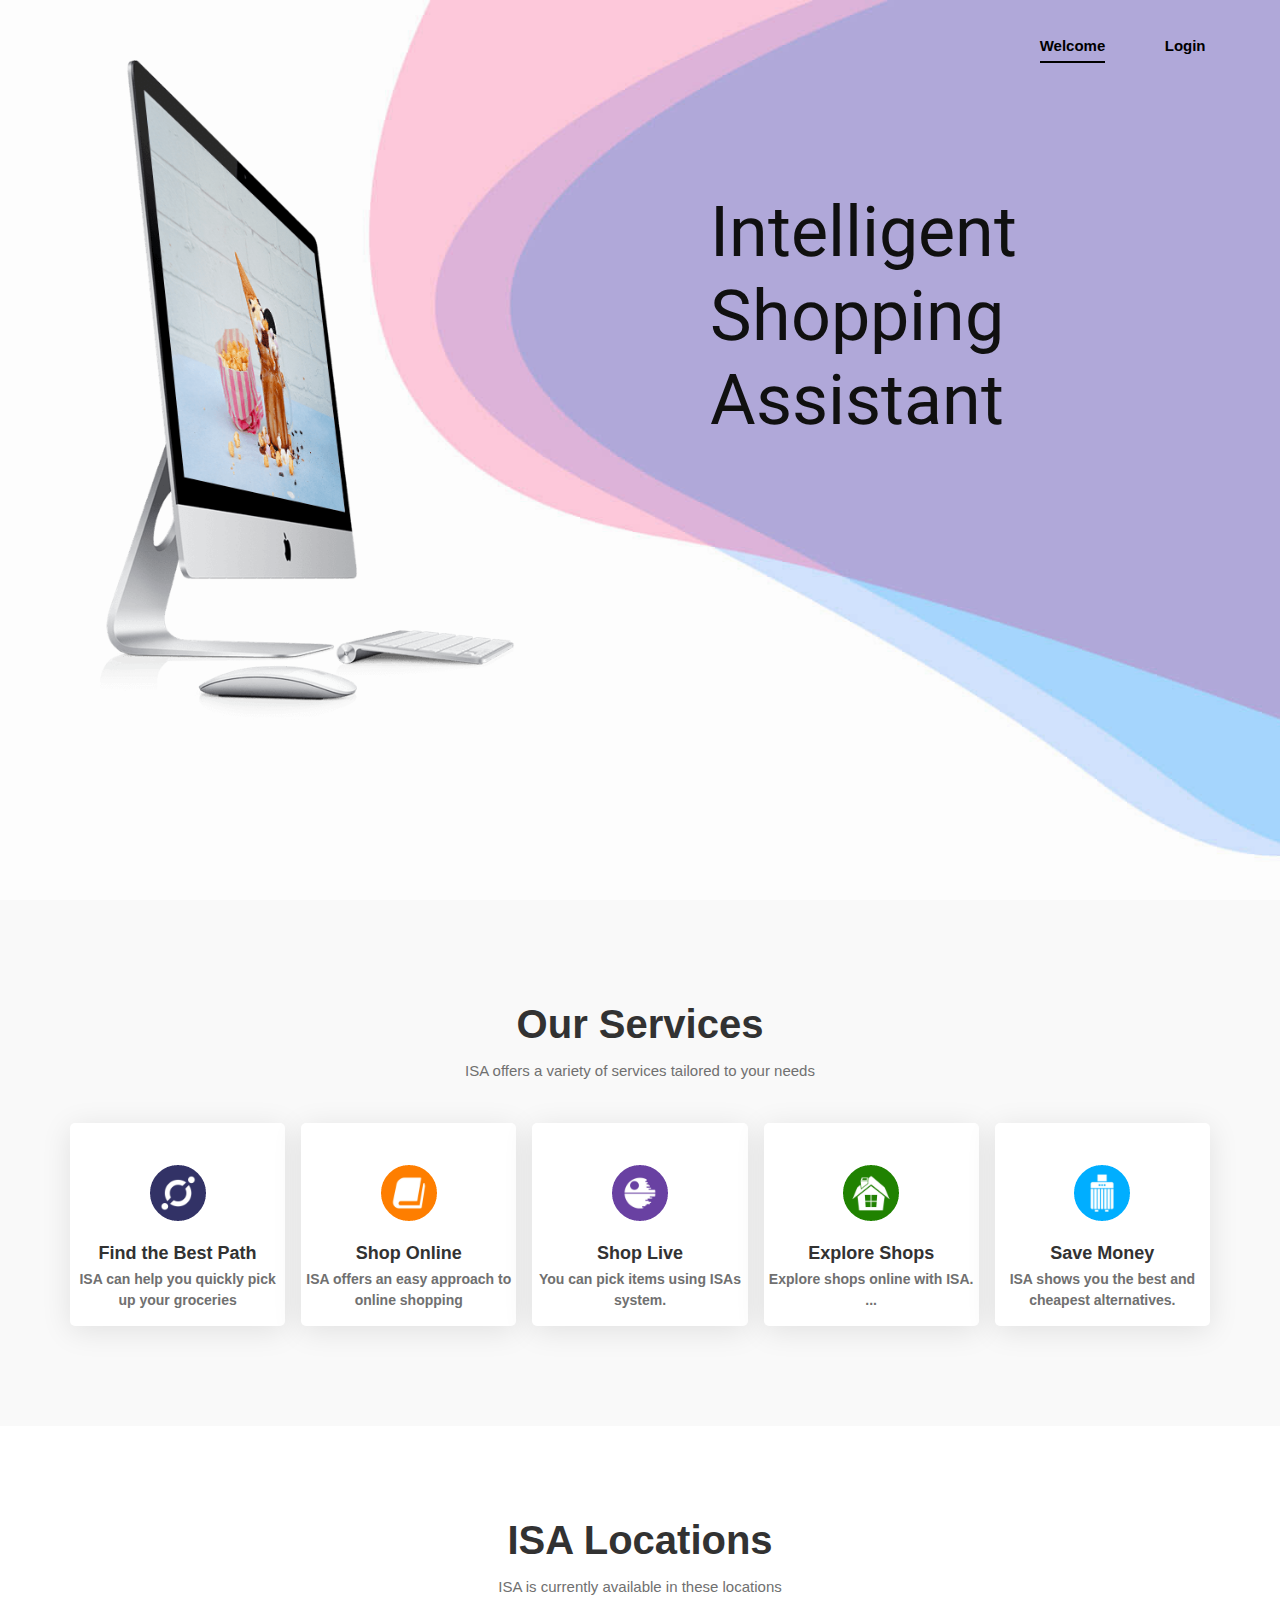
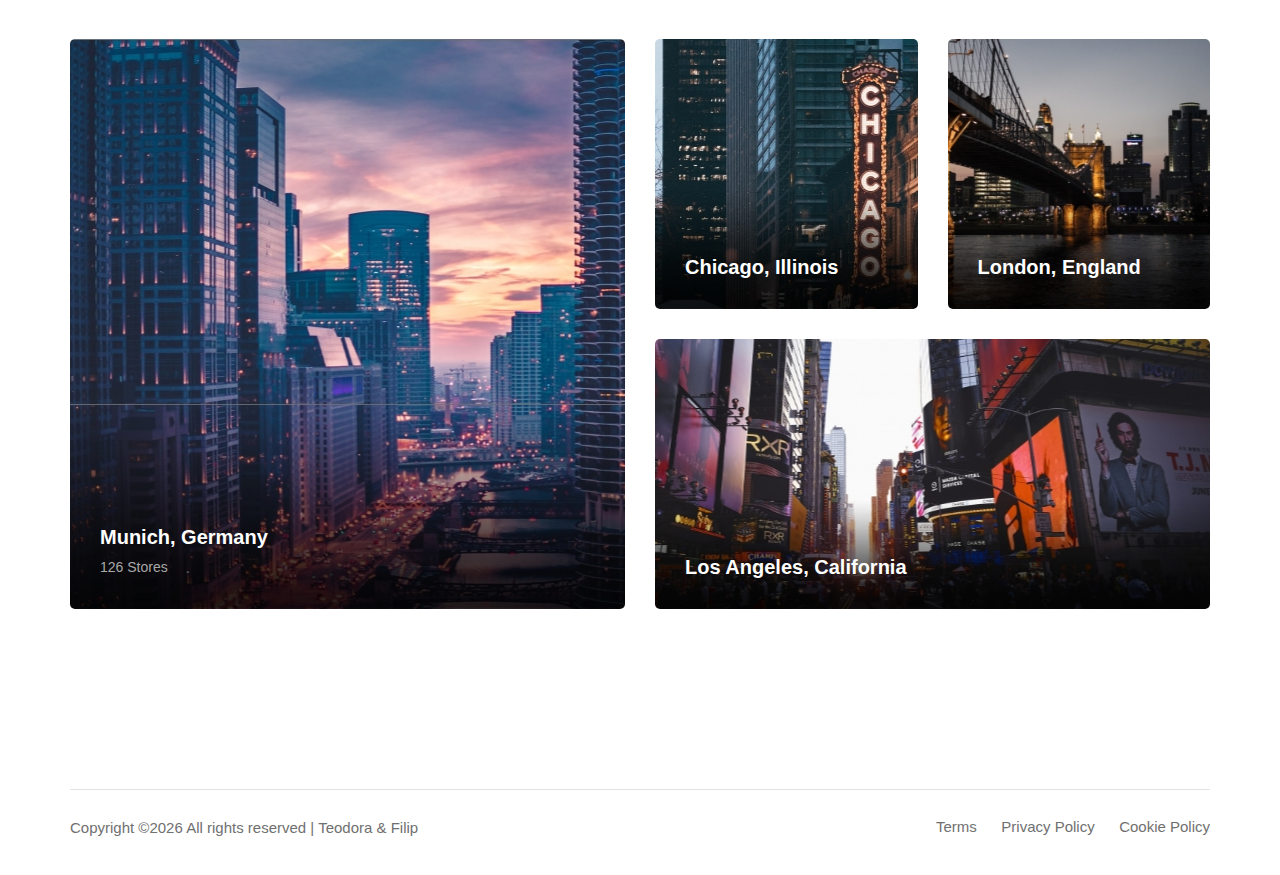
<file: Phase 2/ISA/index.html>
<!DOCTYPE html>
<html lang="zxx">

<head>
    <meta charset="UTF-8">
    <meta name="description" content="">
    <meta name="keywords" content="Directing, unica, creative, html">
    <meta name="viewport" content="width=device-width, initial-scale=1.0">
    <meta http-equiv="X-UA-Compatible" content="ie=edge">
    <title>ISA</title>

    <!-- Google Font -->
    <link href="https://fonts.googleapis.com/css2?family=Open+Sans:wght@400;600;700;800&display=swap" rel="stylesheet">

	<link rel="stylesheet" type="text/css" href="css/sourcesanspro-font.css">
    <!-- Css Styles -->
    <link rel="stylesheet" href="css/bootstrap.min.css" type="text/css">
    <link rel="stylesheet" href="css/font-awesome.min.css" type="text/css">
    <link rel="stylesheet" href="css/elegant-icons.css" type="text/css">
    <link rel="stylesheet" href="css/flaticon.css" type="text/css">
    <link rel="stylesheet" href="css/nice-select.css" type="text/css">
    <link rel="stylesheet" href="css/barfiller.css" type="text/css">
    <link rel="stylesheet" href="css/magnific-popup.css" type="text/css">
    <link rel="stylesheet" href="css/jquery-ui.min.css" type="text/css">
    <link rel="stylesheet" href="css/owl.carousel.min.css" type="text/css">
    <link rel="stylesheet" href="css/slicknav.min.css" type="text/css">
    <link rel="stylesheet" href="css/style.css" type="text/css">

    
</head>

<body class="form-v8">
    <!-- Page Preloder -->
    <div id="preloder">
        <div class="loader"></div>
    </div>
    <section class="main_slider_area">
        <div id="main_slider" class="rev_slider" data-version="5.3.1.6">
            <ul>
                <li data-index="rs-1587" data-transition="fade" data-slotamount="default" data-hideafterloop="0" data-hideslideonmobile="off"  data-easein="default" data-easeout="default" data-masterspeed="300" data-rotate="0"  data-saveperformance="off"  data-title="Creative" data-param1="01" data-param2="" data-param3="" data-param4="" data-param5="" data-param6="" data-param7="" data-param8="" data-param9="" data-param10="" data-description="">
                             <img style="margin-left: 100px;height:660px;margin-top:60px;-webkit-transform: scaleX(-1);
                            transform: scaleX(-1);" src="img/slider-m-1.png" alt="">
                             <h1 style="margin-left: 710px;position:absolute;top:190px;font-family: Roboto;">Intelligent Shopping Assistant</h1>
                 
                        </div>
                    </div>
                </li>
               
            </ul>
        </div>
    </section>
    <!--================End Slider Area =================-->
    
    <!-- Header Section Begin -->
    <header class="header">
        <div class="container-fluid">
            <div class="row">
                <div class="col-lg-3 col-md-3">
                 
                    
                </div>
                <div class="col-lg-9 col-md-9">
                    <div class="header__nav">
                        <nav class="header__menu mobile-menu">
                            
                            <ul>
                                
                                <li class="active"><a href="./index.html">Welcome</a></li>
                                <li><a onclick="document.getElementById('id01').style.display='block'" href="#login">Login</a></li>
                            </ul>
                        </nav>
                        <div class="header__menu__right">
                        </div>
                    </div>
                </div>
            </div>
            <div id="mobile-menu-wrap"></div>
        </div>
    </header>
    <!-- Header Section End -->
   
    <!-- Hero Section End -->
    <section class="login">
        
<div id="id01" class="modal">
    <div class="page-content">
    <div class="form-v8-content">
        <div class="form-left">
            <img src="img/register.svg" style="height:100%" alt="form">
        </div>
        <div class="form-right">
            <div class="tab">
                <div class="tab-inner">
                    <button class="tablinks" onclick="openCity(event, 'sign-up')" id="defaultOpen">Sign Up</button>
                </div>
                <div class="tab-inner">
                    <button class="tablinks" onclick="openCity(event, 'sign-in')">Sign In</button>
                </div>
            </div>
            <form class="form-detail" action="./user.html">
                <div class="tabcontent" id="sign-up">
                    <div class="form-row">
                        <label class="form-row-inner">
                            <input type="text" name="full_name" id="full_name" class="input-text" required>
                            <span class="label">Username</span>
                              <span class="border"></span>
                        </label>
                    </div>
                    <div class="form-row">
                        <label class="form-row-inner">
                            <input type="text" name="your_email" id="your_email" class="input-text" required>
                            <span class="label">E-Mail</span>
                              <span class="border"></span>
                        </label>
                    </div>
                    <div class="form-row">
                        <label class="form-row-inner">
                            <input type="password" name="password" id="password" class="input-text" required>
                            <span class="label">Password</span>
                            <span class="border"></span>
                        </label>
                    </div>
                    <div class="form-row">
                        <label class="form-row-inner">
                            <input type="password" name="comfirm_password" id="confirm_password" class="input-text" required>
                            <span class="label">Confirm Password</span>
                            <span class="border"></span>
                        </label>
                    </div>
                    <div class="form-row-last">
                        <input type="submit" name="register" onclick="register()" class="register" value="Register">
                    </div>
                </div>
            </form>
            <form class="form-detail" action="./user.html" >
                <div class="tabcontent" id="sign-in">
                    <div class="form-row">
                        <label class="form-row-inner">
                            <input type="text" name="your_email_1" id="your_email_1" class="input-text" required>
                            <span class="label">E-Mail</span>
                              <span class="border"></span>
                        </label>
                    </div>
                    <div class="form-row">
                        <label class="form-row-inner">
                            <input type="password" name="password_1" id="password_1" class="input-text" required>
                            <span class="label">Password</span>
                            <span class="border"></span>
                        </label>
                    </div>
                    <div class="form-row-last">
                        <input type="submit" name="register" class="register" value="Sign In">
                    </div>
                </div>
            </form>
        </div>
  </div>
  </div>
    </section>
     <!-- Categories Section Begin -->
     <section class="categories spad">
        <div class="container">
            <div class="row">
                <div class="col-lg-12">
                    <div class="section-title">
                        <h2>Our Services</h2>
                        <p>ISA offers a variety of services tailored to your needs</p>
                    </div>
                    <div class="categories__item__list">
                        <div class="categories__item">
                            <img src="img/listing/list_icon-1.png" alt="">
                            <h5>Find the Best Path</h5>
                            <span>ISA can help you quickly pick up your groceries</span>
                        </div>
                        <div class="categories__item">
                            <img src="img/listing/list_icon-3.png" alt="">
                            <h5>Shop Online</h5>
                            <span>ISA offers an easy approach to online shopping</span>
                        </div>
                        <div class="categories__item">
                            <img src="img/listing/list_icon-2.png" alt="">
                            <h5>Shop Live</h5>
                            <span>You can pick items using ISAs system.</span>
                        </div>
                        <div class="categories__item">
                            <img src="img/listing/list_icon-6.png" alt="">
                            <h5>Explore Shops</h5>
                            <span>Explore shops online with ISA. ...</span>
                        </div>
                        <div class="categories__item">
                            <img src="img/listing/list_icon-5.png" alt="">
                            <h5>Save Money</h5>
                            <span>ISA shows you the best and cheapest alternatives.</span>
                        </div>
                    </div>
                </div>
            </div>
        </div>
    </section>
    <!-- Categories Section End -->
    
    <!-- Feature Location Section Begin -->
    <section class="feature-location spad">
        <div class="container">
            <div class="row">
                <div class="col-lg-12">
                    <div class="section-title">
                        <h2>ISA Locations</h2>
                        <p>ISA is currently available in these locations</p>
                    </div>
                </div>
            </div>
            <div class="row">
                <div class="col-lg-6">
                    <a href="#" class="feature__location__item large-item set-bg"
                        data-setbg="img/feature-location/fl-1.jpg">
                        <div class="feature__location__item__text">
                            <h5>Munich, Germany</h5>
                            <ul>
                                <li>126 Stores</li>
                            </ul>
                        </div>
                    </a>
                </div>
                <div class="col-lg-6">
                    <div class="row">
                        <div class="col-lg-6 col-md-6">
                            <a href="#" class="feature__location__item set-bg"
                                data-setbg="img/feature-location/fl-2.jpg">
                                <div class="feature__location__item__text">
                                    <h5>Chicago, Illinois</h5>
                                </div>
                            </a>
                        </div>
                        <div class="col-lg-6 col-md-6">
                            <a href="#" class="feature__location__item set-bg"
                                data-setbg="img/feature-location/fl-3.jpg">
                                <div class="feature__location__item__text">
                                    <h5>London, England</h5>
                                </div>
                            </a>
                        </div>
                    </div>
                    <a href="#" class="feature__location__item set-bg" data-setbg="img/feature-location/fl-4.jpg">
                        <div class="feature__location__item__text">
                            <h5>Los Angeles, California</h5>
                        </div>
                    </a>
                </div>
            </div>
        </div>
    </section>
    <!-- Feature Location Section End -->
    <!-- Footer Section Begin -->
    <footer class="footer">
        <div class="container">
            
            <div class="row">
                <div class="col-lg-12">
                    <div class="footer__copyright">
                        <div class="footer__copyright__text"><p><!-- Link back to Colorlib can't be removed. Template is licensed under CC BY 3.0. -->
  Copyright &copy;<script>document.write(new Date().getFullYear());</script> All rights reserved | Teodora & Filip</p>
                        </div>
                        <div class="footer__copyright__links">
                            <a href="#">Terms</a>
                            <a href="#">Privacy Policy</a>
                            <a href="#">Cookie Policy</a>
                        </div>
                    </div>
                </div>
            </div>
        </div>
    </footer>
    <!-- Footer Section End -->
    <script type="text/javascript">
		function openCity(evt, cityName) {
		    var i, tabcontent, tablinks;
		    tabcontent = document.getElementsByClassName("tabcontent");
		    for (i = 0; i < tabcontent.length; i++) {
		        tabcontent[i].style.display = "none";
		    }
		    tablinks = document.getElementsByClassName("tablinks");
		    for (i = 0; i < tablinks.length; i++) {
		        tablinks[i].className = tablinks[i].className.replace(" active", "");
		    }
		    document.getElementById(cityName).style.display = "block";
		    evt.currentTarget.className += " active";
		}

		// Get the element with id="defaultOpen" and click on it
		document.getElementById("defaultOpen").click();
	</script>
    <!-- Js Plugins -->
    <script src="js/jquery-3.3.1.min.js"></script>
    <script src="js/bootstrap.min.js"></script>
    <script src="js/jquery.nice-select.min.js"></script>
    <script src="js/jquery-ui.min.js"></script>
    <script src="js/jquery.nicescroll.min.js"></script>
    <script src="js/jquery.barfiller.js"></script>
    <script src="js/jquery.magnific-popup.min.js"></script>
    <script src="js/jquery.slicknav.js"></script>
    <script src="js/owl.carousel.min.js"></script>
    <script src="js/main.js"></script>
</body>

</html>
</file>
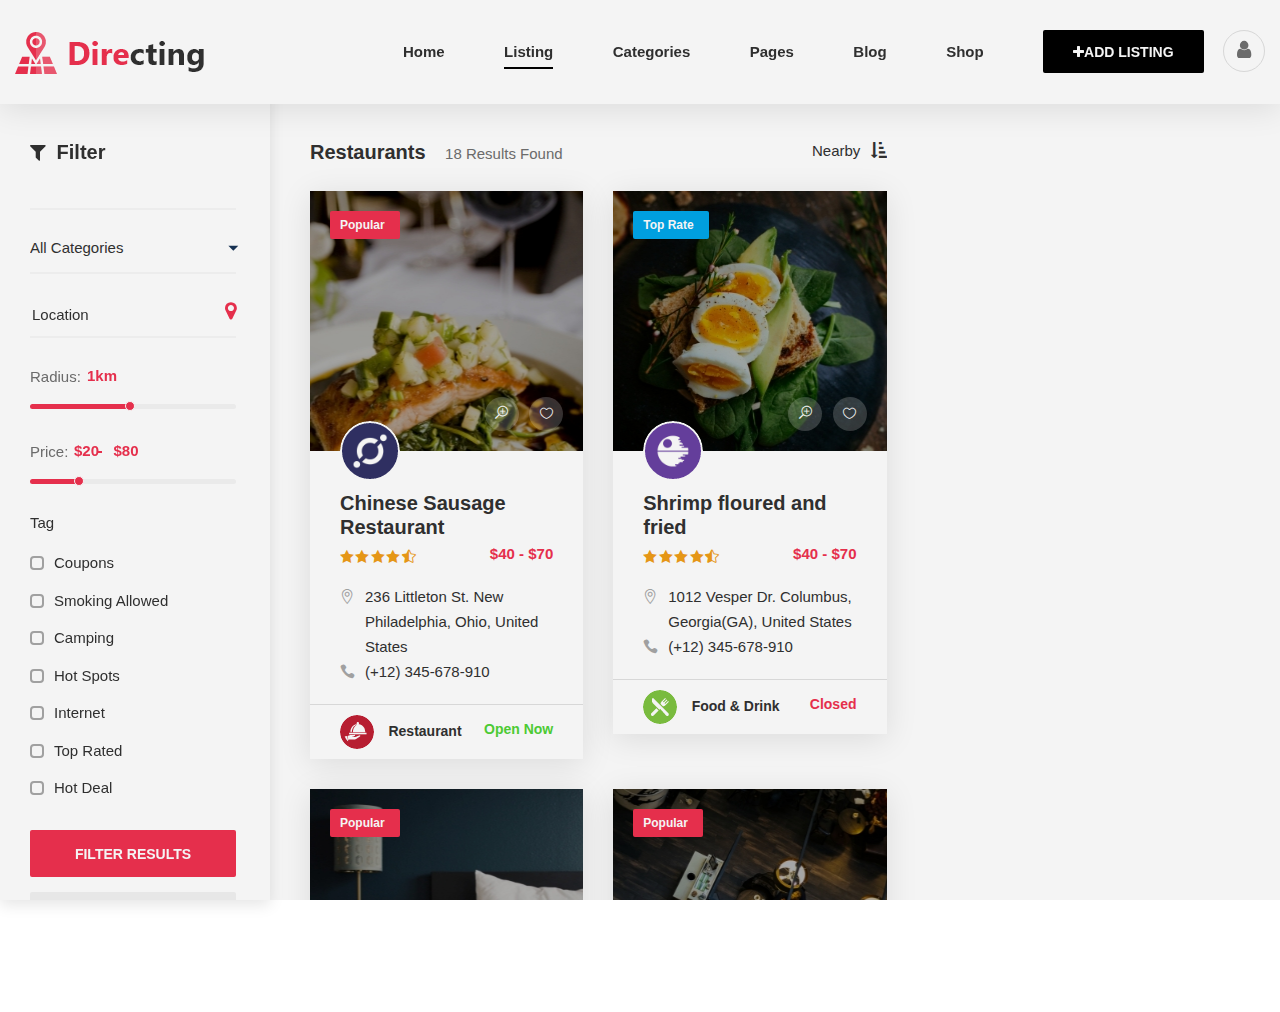
<file: Phase 2/ISA/listing.html>
<!DOCTYPE html>
<html lang="zxx">

<head>
    <meta charset="UTF-8">
    <meta name="description" content="Directing Template">
    <meta name="keywords" content="Directing, unica, creative, html">
    <meta name="viewport" content="width=device-width, initial-scale=1.0">
    <meta http-equiv="X-UA-Compatible" content="ie=edge">
    <title>Directing | Template</title>

    <!-- Google Font -->
    <link href="https://fonts.googleapis.com/css2?family=Open+Sans:wght@400;600;700;800&display=swap" rel="stylesheet">

    <!-- Css Styles -->
    <link rel="stylesheet" href="css/bootstrap.min.css" type="text/css">
    <link rel="stylesheet" href="css/font-awesome.min.css" type="text/css">
    <link rel="stylesheet" href="css/elegant-icons.css" type="text/css">
    <link rel="stylesheet" href="css/flaticon.css" type="text/css">
    <link rel="stylesheet" href="css/nice-select.css" type="text/css">
    <link rel="stylesheet" href="css/barfiller.css" type="text/css">
    <link rel="stylesheet" href="css/magnific-popup.css" type="text/css">
    <link rel="stylesheet" href="css/jquery-ui.min.css" type="text/css">
    <link rel="stylesheet" href="css/owl.carousel.min.css" type="text/css">
    <link rel="stylesheet" href="css/slicknav.min.css" type="text/css">
    <link rel="stylesheet" href="css/style.css" type="text/css">
</head>

<body class="ov-hid">
    <!-- Page Preloder -->
    <div id="preloder">
        <div class="loader"></div>
    </div>

    <!-- Header Section Begin -->
    <header class="header header--normal">
        <div class="container-fluid">
            <div class="row">
                <div class="col-lg-3 col-md-3">
                    <div class="header__logo">
                        <a href="./index.html"><img src="img/footer-logo.png" alt=""></a>
                    </div>
                </div>
                <div class="col-lg-9 col-md-9">
                    <div class="header__nav">
                        <nav class="header__menu mobile-menu">
                            <ul>
                                <li><a href="./index.html">Home</a></li>
                                <li class="active"><a href="./listing.html">Listing</a></li>
                                <li><a href="#">Categories</a></li>
                                <li><a href="#">Pages</a>
                                    <ul class="dropdown">
                                        <li><a href="./about.html">About</a></li>
                                        <li><a href="./listing-details.html">Listing Details</a></li>
                                        <li><a href="./blog-details.html">Blog Details</a></li>
                                        <li><a href="./contact.html">Contact</a></li>
                                    </ul>
                                </li>
                                <li><a href="./blog.html">Blog</a></li>
                                <li><a href="#">Shop</a></li>
                            </ul>
                        </nav>
                        <div class="header__menu__right">
                            <a href="#" class="primary-btn"><i class="fa fa-plus"></i>Add Listing</a>
                            <a href="#" class="login-btn"><i class="fa fa-user"></i></a>
                        </div>
                    </div>
                </div>
            </div>
            <div id="mobile-menu-wrap"></div>
        </div>
    </header>
    <!-- Header Section End -->

    <!-- Filter Begin -->
    <div class="filter nice-scroll">
        <div class="filter__title">
            <h5><i class="fa fa-filter"></i> Filter</h5>
        </div>
        <div class="filter__search">
            <input type="text">
        </div>
        <div class="filter__select">
            <select>
                <option value="">All Categories</option>
            </select>
        </div>
        <div class="filter__location">
            <input type="text" placeholder="Location">
            <i class="fa fa-map-marker"></i>
        </div>
        <div class="filter__radius">
            <p>Radius:</p>
            <div class="price-range-wrap">
                <div
                    class="price-range-radius ui-slider ui-corner-all ui-slider-horizontal ui-widget ui-widget-content">
                    <div class="ui-slider-range ui-corner-all ui-widget-header"></div>
                    <span tabindex="0" class="ui-slider-handle ui-corner-all ui-state-default"></span>
                </div>
                <div class="range-slider">
                    <div class="price-input">
                        <input type="text" id="radius">
                    </div>
                </div>
            </div>
        </div>
        <div class="filter__price">
            <p>Price:</p>
            <div class="price-range-wrap">
                <div class="price-range ui-slider ui-corner-all ui-slider-horizontal ui-widget ui-widget-content">
                    <div class="ui-slider-range ui-corner-all ui-widget-header"></div>
                    <span tabindex="0" class="ui-slider-handle ui-corner-all ui-state-default"></span>
                </div>
                <div class="range-slider">
                    <div class="price-input">
                        <input type="text" id="minamount">
                        <input type="text" id="maxamount" value="$80">
                    </div>
                </div>
            </div>
        </div>
        <div class="filter__tags">
            <h6>Tag</h6>
            <label for="coupon">
                Coupons
                <input type="checkbox" id="coupon">
                <span class="checkmark"></span>
            </label>
            <label for="sa">
                Smoking Allowed
                <input type="checkbox" id="sa">
                <span class="checkmark"></span>
            </label>
            <label for="camping">
                Camping
                <input type="checkbox" id="camping">
                <span class="checkmark"></span>
            </label>
            <label for="hot-spots">
                Hot Spots
                <input type="checkbox" id="hot-spots">
                <span class="checkmark"></span>
            </label>
            <label for="internet">
                Internet
                <input type="checkbox" id="internet">
                <span class="checkmark"></span>
            </label>
            <label for="tr">
                Top Rated
                <input type="checkbox" id="tr">
                <span class="checkmark"></span>
            </label>
            <label for="hd">
                Hot Deal
                <input type="checkbox" id="hd">
                <span class="checkmark"></span>
            </label>
        </div>
        <div class="filter__btns">
            <button type="submit">Filter Results</button>
            <button type="submit" class="filter__reset">Reset All</button>
        </div>
    </div>
    <!-- Filter End -->

    <!-- Listing Section Begin -->
    <section class="listing nice-scroll">
        <div class="listing__text__top">
            <div class="listing__text__top__left">
                <h5>Restaurants</h5>
                <span>18 Results Found</span>
            </div>
            <div class="listing__text__top__right">Nearby <i class="fa fa-sort-amount-asc"></i></div>
        </div>
        <div class="listing__list">
            <div class="listing__item">
                <div class="listing__item__pic set-bg" data-setbg="img/listing/list-1.jpg">
                    <img src="img/listing/list_icon-1.png" alt="">
                    <div class="listing__item__pic__tag">Popular</div>
                    <div class="listing__item__pic__btns">
                        <a href="#"><span class="icon_zoom-in_alt"></span></a>
                        <a href="#"><span class="icon_heart_alt"></span></a>
                    </div>
                </div>
                <div class="listing__item__text">
                    <div class="listing__item__text__inside">
                        <h5>Chinese Sausage Restaurant</h5>
                        <div class="listing__item__text__rating">
                            <div class="listing__item__rating__star">
                                <span class="icon_star"></span>
                                <span class="icon_star"></span>
                                <span class="icon_star"></span>
                                <span class="icon_star"></span>
                                <span class="icon_star-half_alt"></span>
                            </div>
                            <h6>$40 - $70</h6>
                        </div>
                        <ul>
                            <li><span class="icon_pin_alt"></span> 236 Littleton St. New Philadelphia, Ohio, United
                                States</li>
                            <li><span class="icon_phone"></span> (+12) 345-678-910</li>
                        </ul>
                    </div>
                    <div class="listing__item__text__info">
                        <div class="listing__item__text__info__left">
                            <img src="img/listing/list_small_icon-1.png" alt="">
                            <span>Restaurant</span>
                        </div>
                        <div class="listing__item__text__info__right">Open Now</div>
                    </div>
                </div>
            </div>
            <div class="listing__item">
                <div class="listing__item__pic set-bg" data-setbg="img/listing/list-2.jpg">
                    <img src="img/listing/list_icon-2.png" alt="">
                    <div class="listing__item__pic__tag top_rate">Top Rate</div>
                    <div class="listing__item__pic__btns">
                        <a href="#"><span class="icon_zoom-in_alt"></span></a>
                        <a href="#"><span class="icon_heart_alt"></span></a>
                    </div>
                </div>
                <div class="listing__item__text">
                    <div class="listing__item__text__inside">
                        <h5>Shrimp floured and fried</h5>
                        <div class="listing__item__text__rating">
                            <div class="listing__item__rating__star">
                                <span class="icon_star"></span>
                                <span class="icon_star"></span>
                                <span class="icon_star"></span>
                                <span class="icon_star"></span>
                                <span class="icon_star-half_alt"></span>
                            </div>
                            <h6>$40 - $70</h6>
                        </div>
                        <ul>
                            <li><span class="icon_pin_alt"></span> 1012 Vesper Dr. Columbus, Georgia(GA), United States
                            </li>
                            <li><span class="icon_phone"></span> (+12) 345-678-910</li>
                        </ul>
                    </div>
                    <div class="listing__item__text__info">
                        <div class="listing__item__text__info__left">
                            <img src="img/listing/list_small_icon-2.png" alt="">
                            <span>Food & Drink</span>
                        </div>
                        <div class="listing__item__text__info__right closed">Closed</div>
                    </div>
                </div>
            </div>
            <div class="listing__item">
                <div class="listing__item__pic set-bg" data-setbg="img/listing/list-4.jpg">
                    <img src="img/listing/list_icon-4.png" alt="">
                    <div class="listing__item__pic__tag">Popular</div>
                    <div class="listing__item__pic__btns">
                        <a href="#"><span class="icon_zoom-in_alt"></span></a>
                        <a href="#"><span class="icon_heart_alt"></span></a>
                    </div>
                </div>
                <div class="listing__item__text">
                    <div class="listing__item__text__inside">
                        <h5>Crab fried with tamarind</h5>
                        <div class="listing__item__text__rating">
                            <div class="listing__item__rating__star">
                                <span class="icon_star"></span>
                                <span class="icon_star"></span>
                                <span class="icon_star"></span>
                                <span class="icon_star"></span>
                                <span class="icon_star-half_alt"></span>
                            </div>
                            <h6>$40 - $70</h6>
                        </div>
                        <ul>
                            <li><span class="icon_pin_alt"></span> 14320 Keenes Mill Rd. Cottondale, Alabama(AL), United
                                States</li>
                            <li><span class="icon_phone"></span> (+12) 345-678-910</li>
                        </ul>
                    </div>
                    <div class="listing__item__text__info">
                        <div class="listing__item__text__info__left">
                            <img src="img/listing/list_small_icon-3.png" alt="">
                            <span>Hotel</span>
                        </div>
                        <div class="listing__item__text__info__right closed">Closed</div>
                    </div>
                </div>
            </div>
            <div class="listing__item">
                <div class="listing__item__pic set-bg" data-setbg="img/listing/list-3.jpg">
                    <img src="img/listing/list_icon-3.png" alt="">
                    <div class="listing__item__pic__tag">Popular</div>
                    <div class="listing__item__pic__btns">
                        <a href="#"><span class="icon_zoom-in_alt"></span></a>
                        <a href="#"><span class="icon_heart_alt"></span></a>
                    </div>
                </div>
                <div class="listing__item__text">
                    <div class="listing__item__text__inside">
                        <h5>Sweet and sour pork ribs</h5>
                        <div class="listing__item__text__rating">
                            <div class="listing__item__rating__star">
                                <span class="icon_star"></span>
                                <span class="icon_star"></span>
                                <span class="icon_star"></span>
                                <span class="icon_star"></span>
                                <span class="icon_star-half_alt"></span>
                            </div>
                            <h6>$40 - $70</h6>
                        </div>
                        <ul>
                            <li><span class="icon_pin_alt"></span> 251 Wiley St. Forks, Washington(WA), United States
                            </li>
                            <li><span class="icon_phone"></span> (+12) 345-678-910</li>
                        </ul>
                    </div>
                    <div class="listing__item__text__info">
                        <div class="listing__item__text__info__left">
                            <img src="img/listing/list_small_icon-1.png" alt="">
                            <span>Restaurant</span>
                        </div>
                        <div class="listing__item__text__info__right">Open Now</div>
                    </div>
                </div>
            </div>
            <div class="listing__item">
                <div class="listing__item__pic set-bg" data-setbg="img/listing/list-5.jpg">
                    <img src="img/listing/list_icon-5.png" alt="">
                    <div class="listing__item__pic__tag hot_deal">Hot Deal</div>
                    <div class="listing__item__pic__btns">
                        <a href="#"><span class="icon_zoom-in_alt"></span></a>
                        <a href="#"><span class="icon_heart_alt"></span></a>
                    </div>
                </div>
                <div class="listing__item__text">
                    <div class="listing__item__text__inside">
                        <h5>Tortoise grilled on salt</h5>
                        <div class="listing__item__text__rating">
                            <div class="listing__item__rating__star">
                                <span class="icon_star"></span>
                                <span class="icon_star"></span>
                                <span class="icon_star"></span>
                                <span class="icon_star"></span>
                                <span class="icon_star-half_alt"></span>
                            </div>
                            <h6>$40 - $70</h6>
                        </div>
                        <ul>
                            <li><span class="icon_pin_alt"></span> 236 Littleton St. New Philadelphia, Ohio, United
                                States</li>
                            <li><span class="icon_phone"></span> (+12) 345-678-910</li>
                        </ul>
                    </div>
                    <div class="listing__item__text__info">
                        <div class="listing__item__text__info__left">
                            <img src="img/listing/list_small_icon-4.png" alt="">
                            <span>Shopping</span>
                        </div>
                        <div class="listing__item__text__info__right">Open Now</div>
                    </div>
                </div>
            </div>
            <div class="listing__item">
                <div class="listing__item__pic set-bg" data-setbg="img/listing/list-6.jpg">
                    <img src="img/listing/list_icon-6.png" alt="">
                    <div class="listing__item__pic__tag">Popular</div>
                    <div class="listing__item__pic__btns">
                        <a href="#"><span class="icon_zoom-in_alt"></span></a>
                        <a href="#"><span class="icon_heart_alt"></span></a>
                    </div>
                </div>
                <div class="listing__item__text">
                    <div class="listing__item__text__inside">
                        <h5>Fish cooked with fishsauce</h5>
                        <div class="listing__item__text__rating">
                            <div class="listing__item__rating__star">
                                <span class="icon_star"></span>
                                <span class="icon_star"></span>
                                <span class="icon_star"></span>
                                <span class="icon_star"></span>
                                <span class="icon_star-half_alt"></span>
                            </div>
                            <h6>$40 - $70</h6>
                        </div>
                        <ul>
                            <li><span class="icon_pin_alt"></span> 2604 E Drachman St. Tucson, Arizona, United States
                            </li>
                            <li><span class="icon_phone"></span> (+12) 345-678-910</li>
                        </ul>
                    </div>
                    <div class="listing__item__text__info">
                        <div class="listing__item__text__info__left">
                            <img src="img/listing/list_small_icon-3.png" alt="">
                            <span>Hotel</span>
                        </div>
                        <div class="listing__item__text__info__right">Open Now</div>
                    </div>
                </div>
            </div>
        </div>
    </section>
    <!-- Listing Section End -->

    <!-- Map Begin -->
    <div class="listing__map">
        <iframe
            src="https://www.google.com/maps/embed?pb=!1m18!1m12!1m3!1d423283.43556031643!2d-118.69192431097179!3d34.020730495817475!2m3!1f0!2f0!3f0!3m2!1i1024!2i768!4f13.1!3m3!1m2!1s0x80c2c75ddc27da13%3A0xe22fdf6f254608f4!2sLos%20Angeles%2C%20CA%2C%20USA!5e0!3m2!1sen!2sbd!4v1586670019340!5m2!1sen!2sbd" style="border:0;" allowfullscreen="" aria-hidden="false" tabindex="0"></iframe>
    </div>
    <!-- Map End -->

    <!-- Js Plugins -->
    <script src="js/jquery-3.3.1.min.js"></script>
    <script src="js/bootstrap.min.js"></script>
    <script src="js/jquery.nice-select.min.js"></script>
    <script src="js/jquery-ui.min.js"></script>
    <script src="js/jquery.nicescroll.min.js"></script>
    <script src="js/jquery.barfiller.js"></script>
    <script src="js/jquery.magnific-popup.min.js"></script>
    <script src="js/jquery.slicknav.js"></script>
    <script src="js/owl.carousel.min.js"></script>
    <script src="js/main.js"></script>
</body>

</html>
</file>
<file: Phase 2/ISA/css/sourcesanspro-font.css>
@font-face {
    font-family: 'Source Sans Pro';
    src: url('../fonts/Source_Sans_Pro/SourceSansPro-ExtraLightItalic.ttf') format('truetype');
    font-weight: 200;
    font-style: italic;
}

@font-face {
    font-family: 'Source Sans Pro';
    src: url('../fonts/Source_Sans_Pro/SourceSansPro-ExtraLight.ttf') format('truetype');
    font-weight: 200;
    font-style: normal;
}

@font-face {
    font-family: 'Source Sans Pro';
    src: url('../fonts/Source_Sans_Pro/SourceSansPro-Bold.ttf') format('truetype');
    font-weight: bold;
    font-style: normal;
}

@font-face {
    font-family: 'Source Sans Pro';
    src: url('../fonts/Source_Sans_Pro/SourceSansPro-SemiBoldItalic.ttf') format('truetype');
    font-weight: 600;
    font-style: italic;
}

@font-face {
    font-family: 'Source Sans Pro';
    src: url('../fonts/Source_Sans_Pro/SourceSansPro-LightItalic.ttf') format('truetype');
    font-weight: 300;
    font-style: italic;
}

@font-face {
    font-family: 'Source Sans Pro';
    src: url('../fonts/Source_Sans_Pro/SourceSansPro-SemiBold.ttf') format('truetype');
    font-weight: 600;
    font-style: normal;
}

@font-face {
    font-family: 'Source Sans Pro';
    src: url('../fonts/Source_Sans_Pro/SourceSansPro-Light.ttf') format('truetype');
    font-weight: 300;
    font-style: normal;
}

@font-face {
    font-family: 'Source Sans Pro';
    src: url('../fonts/Source_Sans_Pro/SourceSansPro-Black.ttf') format('truetype');
    font-weight: 900;
    font-style: normal;
}

@font-face {
    font-family: 'Source Sans Pro';
    src: url('../fonts/Source_Sans_Pro/SourceSansPro-BoldItalic.ttf') format('truetype');
    font-weight: bold;
    font-style: italic;
}

@font-face {
    font-family: 'Source Sans Pro';
    src: url('../fonts/Source_Sans_Pro/SourceSansPro-BlackItalic.ttf') format('truetype');
    font-weight: 900;
    font-style: italic;
}

@font-face {
    font-family: 'Source Sans Pro';
    src: url('../fonts/Source_Sans_Pro/SourceSansPro-Regular.ttf') format('truetype');
    font-weight: normal;
    font-style: normal;
}

@font-face {
    font-family: 'Source Sans Pro';
    src: url('../fonts/Source_Sans_Pro/SourceSansPro-Italic.ttf') format('truetype');
    font-weight: normal;
    font-style: italic;
}
</file>
<file: Phase 2/ISA/css/elegant-icons.css>
@font-face {
	font-family: 'ElegantIcons';
	src:url('../fonts/ElegantIcons.eot');
	src:url('../fonts/ElegantIcons.eot?#iefix') format('embedded-opentype'),
		url('../fonts/ElegantIcons.woff') format('woff'),
		url('../fonts/ElegantIcons.ttf') format('truetype'),
		url('../fonts/ElegantIcons.svg#ElegantIcons') format('svg');
	font-weight: normal;
	font-style: normal;
}

/* Use the following CSS code if you want to use data attributes for inserting your icons */
[data-icon]:before {
	font-family: 'ElegantIcons';
	content: attr(data-icon);
	speak: none;
	font-weight: normal;
	font-variant: normal;
	text-transform: none;
	line-height: 1;
	-webkit-font-smoothing: antialiased;
	-moz-osx-font-smoothing: grayscale;
}

/* Use the following CSS code if you want to have a class per icon */
/*
Instead of a list of all class selectors,
you can use the generic selector below, but it's slower:
[class*="your-class-prefix"] {
*/
.arrow_up, .arrow_down, .arrow_left, .arrow_right, .arrow_left-up, .arrow_right-up, .arrow_right-down, .arrow_left-down, .arrow-up-down, .arrow_up-down_alt, .arrow_left-right_alt, .arrow_left-right, .arrow_expand_alt2, .arrow_expand_alt, .arrow_condense, .arrow_expand, .arrow_move, .arrow_carrot-up, .arrow_carrot-down, .arrow_carrot-left, .arrow_carrot-right, .arrow_carrot-2up, .arrow_carrot-2down, .arrow_carrot-2left, .arrow_carrot-2right, .arrow_carrot-up_alt2, .arrow_carrot-down_alt2, .arrow_carrot-left_alt2, .arrow_carrot-right_alt2, .arrow_carrot-2up_alt2, .arrow_carrot-2down_alt2, .arrow_carrot-2left_alt2, .arrow_carrot-2right_alt2, .arrow_triangle-up, .arrow_triangle-down, .arrow_triangle-left, .arrow_triangle-right, .arrow_triangle-up_alt2, .arrow_triangle-down_alt2, .arrow_triangle-left_alt2, .arrow_triangle-right_alt2, .arrow_back, .icon_minus-06, .icon_plus, .icon_close, .icon_check, .icon_minus_alt2, .icon_plus_alt2, .icon_close_alt2, .icon_check_alt2, .icon_zoom-out_alt, .icon_zoom-in_alt, .icon_search, .icon_box-empty, .icon_box-selected, .icon_minus-box, .icon_plus-box, .icon_box-checked, .icon_circle-empty, .icon_circle-slelected, .icon_stop_alt2, .icon_stop, .icon_pause_alt2, .icon_pause, .icon_menu, .icon_menu-square_alt2, .icon_menu-circle_alt2, .icon_ul, .icon_ol, .icon_adjust-horiz, .icon_adjust-vert, .icon_document_alt, .icon_documents_alt, .icon_pencil, .icon_pencil-edit_alt, .icon_pencil-edit, .icon_folder-alt, .icon_folder-open_alt, .icon_folder-add_alt, .icon_info_alt, .icon_error-oct_alt, .icon_error-circle_alt, .icon_error-triangle_alt, .icon_question_alt2, .icon_question, .icon_comment_alt, .icon_chat_alt, .icon_vol-mute_alt, .icon_volume-low_alt, .icon_volume-high_alt, .icon_quotations, .icon_quotations_alt2, .icon_clock_alt, .icon_lock_alt, .icon_lock-open_alt, .icon_key_alt, .icon_cloud_alt, .icon_cloud-upload_alt, .icon_cloud-download_alt, .icon_image, .icon_images, .icon_lightbulb_alt, .icon_gift_alt, .icon_house_alt, .icon_genius, .icon_mobile, .icon_tablet, .icon_laptop, .icon_desktop, .icon_camera_alt, .icon_mail_alt, .icon_cone_alt, .icon_ribbon_alt, .icon_bag_alt, .icon_creditcard, .icon_cart_alt, .icon_paperclip, .icon_tag_alt, .icon_tags_alt, .icon_trash_alt, .icon_cursor_alt, .icon_mic_alt, .icon_compass_alt, .icon_pin_alt, .icon_pushpin_alt, .icon_map_alt, .icon_drawer_alt, .icon_toolbox_alt, .icon_book_alt, .icon_calendar, .icon_film, .icon_table, .icon_contacts_alt, .icon_headphones, .icon_lifesaver, .icon_piechart, .icon_refresh, .icon_link_alt, .icon_link, .icon_loading, .icon_blocked, .icon_archive_alt, .icon_heart_alt, .icon_star_alt, .icon_star-half_alt, .icon_star, .icon_star-half, .icon_tools, .icon_tool, .icon_cog, .icon_cogs, .arrow_up_alt, .arrow_down_alt, .arrow_left_alt, .arrow_right_alt, .arrow_left-up_alt, .arrow_right-up_alt, .arrow_right-down_alt, .arrow_left-down_alt, .arrow_condense_alt, .arrow_expand_alt3, .arrow_carrot_up_alt, .arrow_carrot-down_alt, .arrow_carrot-left_alt, .arrow_carrot-right_alt, .arrow_carrot-2up_alt, .arrow_carrot-2dwnn_alt, .arrow_carrot-2left_alt, .arrow_carrot-2right_alt, .arrow_triangle-up_alt, .arrow_triangle-down_alt, .arrow_triangle-left_alt, .arrow_triangle-right_alt, .icon_minus_alt, .icon_plus_alt, .icon_close_alt, .icon_check_alt, .icon_zoom-out, .icon_zoom-in, .icon_stop_alt, .icon_menu-square_alt, .icon_menu-circle_alt, .icon_document, .icon_documents, .icon_pencil_alt, .icon_folder, .icon_folder-open, .icon_folder-add, .icon_folder_upload, .icon_folder_download, .icon_info, .icon_error-circle, .icon_error-oct, .icon_error-triangle, .icon_question_alt, .icon_comment, .icon_chat, .icon_vol-mute, .icon_volume-low, .icon_volume-high, .icon_quotations_alt, .icon_clock, .icon_lock, .icon_lock-open, .icon_key, .icon_cloud, .icon_cloud-upload, .icon_cloud-download, .icon_lightbulb, .icon_gift, .icon_house, .icon_camera, .icon_mail, .icon_cone, .icon_ribbon, .icon_bag, .icon_cart, .icon_tag, .icon_tags, .icon_trash, .icon_cursor, .icon_mic, .icon_compass, .icon_pin, .icon_pushpin, .icon_map, .icon_drawer, .icon_toolbox, .icon_book, .icon_contacts, .icon_archive, .icon_heart, .icon_profile, .icon_group, .icon_grid-2x2, .icon_grid-3x3, .icon_music, .icon_pause_alt, .icon_phone, .icon_upload, .icon_download, .social_facebook, .social_twitter, .social_pinterest, .social_googleplus, .social_tumblr, .social_tumbleupon, .social_wordpress, .social_instagram, .social_dribbble, .social_vimeo, .social_linkedin, .social_rss, .social_deviantart, .social_share, .social_myspace, .social_skype, .social_youtube, .social_picassa, .social_googledrive, .social_flickr, .social_blogger, .social_spotify, .social_delicious, .social_facebook_circle, .social_twitter_circle, .social_pinterest_circle, .social_googleplus_circle, .social_tumblr_circle, .social_stumbleupon_circle, .social_wordpress_circle, .social_instagram_circle, .social_dribbble_circle, .social_vimeo_circle, .social_linkedin_circle, .social_rss_circle, .social_deviantart_circle, .social_share_circle, .social_myspace_circle, .social_skype_circle, .social_youtube_circle, .social_picassa_circle, .social_googledrive_alt2, .social_flickr_circle, .social_blogger_circle, .social_spotify_circle, .social_delicious_circle, .social_facebook_square, .social_twitter_square, .social_pinterest_square, .social_googleplus_square, .social_tumblr_square, .social_stumbleupon_square, .social_wordpress_square, .social_instagram_square, .social_dribbble_square, .social_vimeo_square, .social_linkedin_square, .social_rss_square, .social_deviantart_square, .social_share_square, .social_myspace_square, .social_skype_square, .social_youtube_square, .social_picassa_square, .social_googledrive_square, .social_flickr_square, .social_blogger_square, .social_spotify_square, .social_delicious_square, .icon_printer, .icon_calulator, .icon_building, .icon_floppy, .icon_drive, .icon_search-2, .icon_id, .icon_id-2, .icon_puzzle, .icon_like, .icon_dislike, .icon_mug, .icon_currency, .icon_wallet, .icon_pens, .icon_easel, .icon_flowchart, .icon_datareport, .icon_briefcase, .icon_shield, .icon_percent, .icon_globe, .icon_globe-2, .icon_target, .icon_hourglass, .icon_balance, .icon_rook, .icon_printer-alt, .icon_calculator_alt, .icon_building_alt, .icon_floppy_alt, .icon_drive_alt, .icon_search_alt, .icon_id_alt, .icon_id-2_alt, .icon_puzzle_alt, .icon_like_alt, .icon_dislike_alt, .icon_mug_alt, .icon_currency_alt, .icon_wallet_alt, .icon_pens_alt, .icon_easel_alt, .icon_flowchart_alt, .icon_datareport_alt, .icon_briefcase_alt, .icon_shield_alt, .icon_percent_alt, .icon_globe_alt, .icon_clipboard {
	font-family: 'ElegantIcons';
	speak: none;
	font-style: normal;
	font-weight: normal;
	font-variant: normal;
	text-transform: none;
	line-height: 1;
	-webkit-font-smoothing: antialiased;
}
.arrow_up:before {
	content: "\21";
}
.arrow_down:before {
	content: "\22";
}
.arrow_left:before {
	content: "\23";
}
.arrow_right:before {
	content: "\24";
}
.arrow_left-up:before {
	content: "\25";
}
.arrow_right-up:before {
	content: "\26";
}
.arrow_right-down:before {
	content: "\27";
}
.arrow_left-down:before {
	content: "\28";
}
.arrow-up-down:before {
	content: "\29";
}
.arrow_up-down_alt:before {
	content: "\2a";
}
.arrow_left-right_alt:before {
	content: "\2b";
}
.arrow_left-right:before {
	content: "\2c";
}
.arrow_expand_alt2:before {
	content: "\2d";
}
.arrow_expand_alt:before {
	content: "\2e";
}
.arrow_condense:before {
	content: "\2f";
}
.arrow_expand:before {
	content: "\30";
}
.arrow_move:before {
	content: "\31";
}
.arrow_carrot-up:before {
	content: "\32";
}
.arrow_carrot-down:before {
	content: "\33";
}
.arrow_carrot-left:before {
	content: "\34";
}
.arrow_carrot-right:before {
	content: "\35";
}
.arrow_carrot-2up:before {
	content: "\36";
}
.arrow_carrot-2down:before {
	content: "\37";
}
.arrow_carrot-2left:before {
	content: "\38";
}
.arrow_carrot-2right:before {
	content: "\39";
}
.arrow_carrot-up_alt2:before {
	content: "\3a";
}
.arrow_carrot-down_alt2:before {
	content: "\3b";
}
.arrow_carrot-left_alt2:before {
	content: "\3c";
}
.arrow_carrot-right_alt2:before {
	content: "\3d";
}
.arrow_carrot-2up_alt2:before {
	content: "\3e";
}
.arrow_carrot-2down_alt2:before {
	content: "\3f";
}
.arrow_carrot-2left_alt2:before {
	content: "\40";
}
.arrow_carrot-2right_alt2:before {
	content: "\41";
}
.arrow_triangle-up:before {
	content: "\42";
}
.arrow_triangle-down:before {
	content: "\43";
}
.arrow_triangle-left:before {
	content: "\44";
}
.arrow_triangle-right:before {
	content: "\45";
}
.arrow_triangle-up_alt2:before {
	content: "\46";
}
.arrow_triangle-down_alt2:before {
	content: "\47";
}
.arrow_triangle-left_alt2:before {
	content: "\48";
}
.arrow_triangle-right_alt2:before {
	content: "\49";
}
.arrow_back:before {
	content: "\4a";
}
.icon_minus-06:before {
	content: "\4b";
}
.icon_plus:before {
	content: "\4c";
}
.icon_close:before {
	content: "\4d";
}
.icon_check:before {
	content: "\4e";
}
.icon_minus_alt2:before {
	content: "\4f";
}
.icon_plus_alt2:before {
	content: "\50";
}
.icon_close_alt2:before {
	content: "\51";
}
.icon_check_alt2:before {
	content: "\52";
}
.icon_zoom-out_alt:before {
	content: "\53";
}
.icon_zoom-in_alt:before {
	content: "\54";
}
.icon_search:before {
	content: "\55";
}
.icon_box-empty:before {
	content: "\56";
}
.icon_box-selected:before {
	content: "\57";
}
.icon_minus-box:before {
	content: "\58";
}
.icon_plus-box:before {
	content: "\59";
}
.icon_box-checked:before {
	content: "\5a";
}
.icon_circle-empty:before {
	content: "\5b";
}
.icon_circle-slelected:before {
	content: "\5c";
}
.icon_stop_alt2:before {
	content: "\5d";
}
.icon_stop:before {
	content: "\5e";
}
.icon_pause_alt2:before {
	content: "\5f";
}
.icon_pause:before {
	content: "\60";
}
.icon_menu:before {
	content: "\61";
}
.icon_menu-square_alt2:before {
	content: "\62";
}
.icon_menu-circle_alt2:before {
	content: "\63";
}
.icon_ul:before {
	content: "\64";
}
.icon_ol:before {
	content: "\65";
}
.icon_adjust-horiz:before {
	content: "\66";
}
.icon_adjust-vert:before {
	content: "\67";
}
.icon_document_alt:before {
	content: "\68";
}
.icon_documents_alt:before {
	content: "\69";
}
.icon_pencil:before {
	content: "\6a";
}
.icon_pencil-edit_alt:before {
	content: "\6b";
}
.icon_pencil-edit:before {
	content: "\6c";
}
.icon_folder-alt:before {
	content: "\6d";
}
.icon_folder-open_alt:before {
	content: "\6e";
}
.icon_folder-add_alt:before {
	content: "\6f";
}
.icon_info_alt:before {
	content: "\70";
}
.icon_error-oct_alt:before {
	content: "\71";
}
.icon_error-circle_alt:before {
	content: "\72";
}
.icon_error-triangle_alt:before {
	content: "\73";
}
.icon_question_alt2:before {
	content: "\74";
}
.icon_question:before {
	content: "\75";
}
.icon_comment_alt:before {
	content: "\76";
}
.icon_chat_alt:before {
	content: "\77";
}
.icon_vol-mute_alt:before {
	content: "\78";
}
.icon_volume-low_alt:before {
	content: "\79";
}
.icon_volume-high_alt:before {
	content: "\7a";
}
.icon_quotations:before {
	content: "\7b";
}
.icon_quotations_alt2:before {
	content: "\7c";
}
.icon_clock_alt:before {
	content: "\7d";
}
.icon_lock_alt:before {
	content: "\7e";
}
.icon_lock-open_alt:before {
	content: "\e000";
}
.icon_key_alt:before {
	content: "\e001";
}
.icon_cloud_alt:before {
	content: "\e002";
}
.icon_cloud-upload_alt:before {
	content: "\e003";
}
.icon_cloud-download_alt:before {
	content: "\e004";
}
.icon_image:before {
	content: "\e005";
}
.icon_images:before {
	content: "\e006";
}
.icon_lightbulb_alt:before {
	content: "\e007";
}
.icon_gift_alt:before {
	content: "\e008";
}
.icon_house_alt:before {
	content: "\e009";
}
.icon_genius:before {
	content: "\e00a";
}
.icon_mobile:before {
	content: "\e00b";
}
.icon_tablet:before {
	content: "\e00c";
}
.icon_laptop:before {
	content: "\e00d";
}
.icon_desktop:before {
	content: "\e00e";
}
.icon_camera_alt:before {
	content: "\e00f";
}
.icon_mail_alt:before {
	content: "\e010";
}
.icon_cone_alt:before {
	content: "\e011";
}
.icon_ribbon_alt:before {
	content: "\e012";
}
.icon_bag_alt:before {
	content: "\e013";
}
.icon_creditcard:before {
	content: "\e014";
}
.icon_cart_alt:before {
	content: "\e015";
}
.icon_paperclip:before {
	content: "\e016";
}
.icon_tag_alt:before {
	content: "\e017";
}
.icon_tags_alt:before {
	content: "\e018";
}
.icon_trash_alt:before {
	content: "\e019";
}
.icon_cursor_alt:before {
	content: "\e01a";
}
.icon_mic_alt:before {
	content: "\e01b";
}
.icon_compass_alt:before {
	content: "\e01c";
}
.icon_pin_alt:before {
	content: "\e01d";
}
.icon_pushpin_alt:before {
	content: "\e01e";
}
.icon_map_alt:before {
	content: "\e01f";
}
.icon_drawer_alt:before {
	content: "\e020";
}
.icon_toolbox_alt:before {
	content: "\e021";
}
.icon_book_alt:before {
	content: "\e022";
}
.icon_calendar:before {
	content: "\e023";
}
.icon_film:before {
	content: "\e024";
}
.icon_table:before {
	content: "\e025";
}
.icon_contacts_alt:before {
	content: "\e026";
}
.icon_headphones:before {
	content: "\e027";
}
.icon_lifesaver:before {
	content: "\e028";
}
.icon_piechart:before {
	content: "\e029";
}
.icon_refresh:before {
	content: "\e02a";
}
.icon_link_alt:before {
	content: "\e02b";
}
.icon_link:before {
	content: "\e02c";
}
.icon_loading:before {
	content: "\e02d";
}
.icon_blocked:before {
	content: "\e02e";
}
.icon_archive_alt:before {
	content: "\e02f";
}
.icon_heart_alt:before {
	content: "\e030";
}
.icon_star_alt:before {
	content: "\e031";
}
.icon_star-half_alt:before {
	content: "\e032";
}
.icon_star:before {
	content: "\e033";
}
.icon_star-half:before {
	content: "\e034";
}
.icon_tools:before {
	content: "\e035";
}
.icon_tool:before {
	content: "\e036";
}
.icon_cog:before {
	content: "\e037";
}
.icon_cogs:before {
	content: "\e038";
}
.arrow_up_alt:before {
	content: "\e039";
}
.arrow_down_alt:before {
	content: "\e03a";
}
.arrow_left_alt:before {
	content: "\e03b";
}
.arrow_right_alt:before {
	content: "\e03c";
}
.arrow_left-up_alt:before {
	content: "\e03d";
}
.arrow_right-up_alt:before {
	content: "\e03e";
}
.arrow_right-down_alt:before {
	content: "\e03f";
}
.arrow_left-down_alt:before {
	content: "\e040";
}
.arrow_condense_alt:before {
	content: "\e041";
}
.arrow_expand_alt3:before {
	content: "\e042";
}
.arrow_carrot_up_alt:before {
	content: "\e043";
}
.arrow_carrot-down_alt:before {
	content: "\e044";
}
.arrow_carrot-left_alt:before {
	content: "\e045";
}
.arrow_carrot-right_alt:before {
	content: "\e046";
}
.arrow_carrot-2up_alt:before {
	content: "\e047";
}
.arrow_carrot-2dwnn_alt:before {
	content: "\e048";
}
.arrow_carrot-2left_alt:before {
	content: "\e049";
}
.arrow_carrot-2right_alt:before {
	content: "\e04a";
}
.arrow_triangle-up_alt:before {
	content: "\e04b";
}
.arrow_triangle-down_alt:before {
	content: "\e04c";
}
.arrow_triangle-left_alt:before {
	content: "\e04d";
}
.arrow_triangle-right_alt:before {
	content: "\e04e";
}
.icon_minus_alt:before {
	content: "\e04f";
}
.icon_plus_alt:before {
	content: "\e050";
}
.icon_close_alt:before {
	content: "\e051";
}
.icon_check_alt:before {
	content: "\e052";
}
.icon_zoom-out:before {
	content: "\e053";
}
.icon_zoom-in:before {
	content: "\e054";
}
.icon_stop_alt:before {
	content: "\e055";
}
.icon_menu-square_alt:before {
	content: "\e056";
}
.icon_menu-circle_alt:before {
	content: "\e057";
}
.icon_document:before {
	content: "\e058";
}
.icon_documents:before {
	content: "\e059";
}
.icon_pencil_alt:before {
	content: "\e05a";
}
.icon_folder:before {
	content: "\e05b";
}
.icon_folder-open:before {
	content: "\e05c";
}
.icon_folder-add:before {
	content: "\e05d";
}
.icon_folder_upload:before {
	content: "\e05e";
}
.icon_folder_download:before {
	content: "\e05f";
}
.icon_info:before {
	content: "\e060";
}
.icon_error-circle:before {
	content: "\e061";
}
.icon_error-oct:before {
	content: "\e062";
}
.icon_error-triangle:before {
	content: "\e063";
}
.icon_question_alt:before {
	content: "\e064";
}
.icon_comment:before {
	content: "\e065";
}
.icon_chat:before {
	content: "\e066";
}
.icon_vol-mute:before {
	content: "\e067";
}
.icon_volume-low:before {
	content: "\e068";
}
.icon_volume-high:before {
	content: "\e069";
}
.icon_quotations_alt:before {
	content: "\e06a";
}
.icon_clock:before {
	content: "\e06b";
}
.icon_lock:before {
	content: "\e06c";
}
.icon_lock-open:before {
	content: "\e06d";
}
.icon_key:before {
	content: "\e06e";
}
.icon_cloud:before {
	content: "\e06f";
}
.icon_cloud-upload:before {
	content: "\e070";
}
.icon_cloud-download:before {
	content: "\e071";
}
.icon_lightbulb:before {
	content: "\e072";
}
.icon_gift:before {
	content: "\e073";
}
.icon_house:before {
	content: "\e074";
}
.icon_camera:before {
	content: "\e075";
}
.icon_mail:before {
	content: "\e076";
}
.icon_cone:before {
	content: "\e077";
}
.icon_ribbon:before {
	content: "\e078";
}
.icon_bag:before {
	content: "\e079";
}
.icon_cart:before {
	content: "\e07a";
}
.icon_tag:before {
	content: "\e07b";
}
.icon_tags:before {
	content: "\e07c";
}
.icon_trash:before {
	content: "\e07d";
}
.icon_cursor:before {
	content: "\e07e";
}
.icon_mic:before {
	content: "\e07f";
}
.icon_compass:before {
	content: "\e080";
}
.icon_pin:before {
	content: "\e081";
}
.icon_pushpin:before {
	content: "\e082";
}
.icon_map:before {
	content: "\e083";
}
.icon_drawer:before {
	content: "\e084";
}
.icon_toolbox:before {
	content: "\e085";
}
.icon_book:before {
	content: "\e086";
}
.icon_contacts:before {
	content: "\e087";
}
.icon_archive:before {
	content: "\e088";
}
.icon_heart:before {
	content: "\e089";
}
.icon_profile:before {
	content: "\e08a";
}
.icon_group:before {
	content: "\e08b";
}
.icon_grid-2x2:before {
	content: "\e08c";
}
.icon_grid-3x3:before {
	content: "\e08d";
}
.icon_music:before {
	content: "\e08e";
}
.icon_pause_alt:before {
	content: "\e08f";
}
.icon_phone:before {
	content: "\e090";
}
.icon_upload:before {
	content: "\e091";
}
.icon_download:before {
	content: "\e092";
}
.social_facebook:before {
	content: "\e093";
}
.social_twitter:before {
	content: "\e094";
}
.social_pinterest:before {
	content: "\e095";
}
.social_googleplus:before {
	content: "\e096";
}
.social_tumblr:before {
	content: "\e097";
}
.social_tumbleupon:before {
	content: "\e098";
}
.social_wordpress:before {
	content: "\e099";
}
.social_instagram:before {
	content: "\e09a";
}
.social_dribbble:before {
	content: "\e09b";
}
.social_vimeo:before {
	content: "\e09c";
}
.social_linkedin:before {
	content: "\e09d";
}
.social_rss:before {
	content: "\e09e";
}
.social_deviantart:before {
	content: "\e09f";
}
.social_share:before {
	content: "\e0a0";
}
.social_myspace:before {
	content: "\e0a1";
}
.social_skype:before {
	content: "\e0a2";
}
.social_youtube:before {
	content: "\e0a3";
}
.social_picassa:before {
	content: "\e0a4";
}
.social_googledrive:before {
	content: "\e0a5";
}
.social_flickr:before {
	content: "\e0a6";
}
.social_blogger:before {
	content: "\e0a7";
}
.social_spotify:before {
	content: "\e0a8";
}
.social_delicious:before {
	content: "\e0a9";
}
.social_facebook_circle:before {
	content: "\e0aa";
}
.social_twitter_circle:before {
	content: "\e0ab";
}
.social_pinterest_circle:before {
	content: "\e0ac";
}
.social_googleplus_circle:before {
	content: "\e0ad";
}
.social_tumblr_circle:before {
	content: "\e0ae";
}
.social_stumbleupon_circle:before {
	content: "\e0af";
}
.social_wordpress_circle:before {
	content: "\e0b0";
}
.social_instagram_circle:before {
	content: "\e0b1";
}
.social_dribbble_circle:before {
	content: "\e0b2";
}
.social_vimeo_circle:before {
	content: "\e0b3";
}
.social_linkedin_circle:before {
	content: "\e0b4";
}
.social_rss_circle:before {
	content: "\e0b5";
}
.social_deviantart_circle:before {
	content: "\e0b6";
}
.social_share_circle:before {
	content: "\e0b7";
}
.social_myspace_circle:before {
	content: "\e0b8";
}
.social_skype_circle:before {
	content: "\e0b9";
}
.social_youtube_circle:before {
	content: "\e0ba";
}
.social_picassa_circle:before {
	content: "\e0bb";
}
.social_googledrive_alt2:before {
	content: "\e0bc";
}
.social_flickr_circle:before {
	content: "\e0bd";
}
.social_blogger_circle:before {
	content: "\e0be";
}
.social_spotify_circle:before {
	content: "\e0bf";
}
.social_delicious_circle:before {
	content: "\e0c0";
}
.social_facebook_square:before {
	content: "\e0c1";
}
.social_twitter_square:before {
	content: "\e0c2";
}
.social_pinterest_square:before {
	content: "\e0c3";
}
.social_googleplus_square:before {
	content: "\e0c4";
}
.social_tumblr_square:before {
	content: "\e0c5";
}
.social_stumbleupon_square:before {
	content: "\e0c6";
}
.social_wordpress_square:before {
	content: "\e0c7";
}
.social_instagram_square:before {
	content: "\e0c8";
}
.social_dribbble_square:before {
	content: "\e0c9";
}
.social_vimeo_square:before {
	content: "\e0ca";
}
.social_linkedin_square:before {
	content: "\e0cb";
}
.social_rss_square:before {
	content: "\e0cc";
}
.social_deviantart_square:before {
	content: "\e0cd";
}
.social_share_square:before {
	content: "\e0ce";
}
.social_myspace_square:before {
	content: "\e0cf";
}
.social_skype_square:before {
	content: "\e0d0";
}
.social_youtube_square:before {
	content: "\e0d1";
}
.social_picassa_square:before {
	content: "\e0d2";
}
.social_googledrive_square:before {
	content: "\e0d3";
}
.social_flickr_square:before {
	content: "\e0d4";
}
.social_blogger_square:before {
	content: "\e0d5";
}
.social_spotify_square:before {
	content: "\e0d6";
}
.social_delicious_square:before {
	content: "\e0d7";
}
.icon_printer:before {
	content: "\e103";
}
.icon_calulator:before {
	content: "\e0ee";
}
.icon_building:before {
	content: "\e0ef";
}
.icon_floppy:before {
	content: "\e0e8";
}
.icon_drive:before {
	content: "\e0ea";
}
.icon_search-2:before {
	content: "\e101";
}
.icon_id:before {
	content: "\e107";
}
.icon_id-2:before {
	content: "\e108";
}
.icon_puzzle:before {
	content: "\e102";
}
.icon_like:before {
	content: "\e106";
}
.icon_dislike:before {
	content: "\e0eb";
}
.icon_mug:before {
	content: "\e105";
}
.icon_currency:before {
	content: "\e0ed";
}
.icon_wallet:before {
	content: "\e100";
}
.icon_pens:before {
	content: "\e104";
}
.icon_easel:before {
	content: "\e0e9";
}
.icon_flowchart:before {
	content: "\e109";
}
.icon_datareport:before {
	content: "\e0ec";
}
.icon_briefcase:before {
	content: "\e0fe";
}
.icon_shield:before {
	content: "\e0f6";
}
.icon_percent:before {
	content: "\e0fb";
}
.icon_globe:before {
	content: "\e0e2";
}
.icon_globe-2:before {
	content: "\e0e3";
}
.icon_target:before {
	content: "\e0f5";
}
.icon_hourglass:before {
	content: "\e0e1";
}
.icon_balance:before {
	content: "\e0ff";
}
.icon_rook:before {
	content: "\e0f8";
}
.icon_printer-alt:before {
	content: "\e0fa";
}
.icon_calculator_alt:before {
	content: "\e0e7";
}
.icon_building_alt:before {
	content: "\e0fd";
}
.icon_floppy_alt:before {
	content: "\e0e4";
}
.icon_drive_alt:before {
	content: "\e0e5";
}
.icon_search_alt:before {
	content: "\e0f7";
}
.icon_id_alt:before {
	content: "\e0e0";
}
.icon_id-2_alt:before {
	content: "\e0fc";
}
.icon_puzzle_alt:before {
	content: "\e0f9";
}
.icon_like_alt:before {
	content: "\e0dd";
}
.icon_dislike_alt:before {
	content: "\e0f1";
}
.icon_mug_alt:before {
	content: "\e0dc";
}
.icon_currency_alt:before {
	content: "\e0f3";
}
.icon_wallet_alt:before {
	content: "\e0d8";
}
.icon_pens_alt:before {
	content: "\e0db";
}
.icon_easel_alt:before {
	content: "\e0f0";
}
.icon_flowchart_alt:before {
	content: "\e0df";
}
.icon_datareport_alt:before {
	content: "\e0f2";
}
.icon_briefcase_alt:before {
	content: "\e0f4";
}
.icon_shield_alt:before {
	content: "\e0d9";
}
.icon_percent_alt:before {
	content: "\e0da";
}
.icon_globe_alt:before {
	content: "\e0de";
}
.icon_clipboard:before {
	content: "\e0e6";
}


	.glyph {
		float: left;
		text-align: center;
		padding: .75em;
		margin: .4em 1.5em .75em 0;
		width: 6em;
text-shadow: none;
	}
        .glyph_big {
        font-size: 128px;
        color: #59c5dc;
        float: left;
        margin-right: 20px;
        }

        .glyph div { padding-bottom: 10px;}

	.glyph input {
		font-family: consolas, monospace;
		font-size: 12px;
		width: 100%;
		text-align: center;
		border: 0;
		box-shadow: 0 0 0 1px #ccc;
		padding: .2em;
                -moz-border-radius: 5px;
                -webkit-border-radius: 5px;
	}
	.centered {
		margin-left: auto;
		margin-right: auto;
	}
	.glyph .fs1 {
		font-size: 2em;
	}
</file>
<file: Phase 2/ISA/css/flaticon.css>
/*
  	Flaticon icon font: Flaticon
  	Creation date: 25/07/2018 08:46
  	*/

@font-face {
  font-family: "Flaticon";
  src: url("../fonts/Flaticon.eot");
  src: url("../fonts/Flaticon.eot?#iefix") format("embedded-opentype"),
       url("../fonts/Flaticon.woff") format("woff"),
       url("../fonts/Flaticon.ttf") format("truetype"),
       url("../fonts/Flaticon.svg#Flaticon") format("svg");
  font-weight: normal;
  font-style: normal;
}

@media screen and (-webkit-min-device-pixel-ratio:0) {
  @font-face {
    font-family: "Flaticon";
    src: url("../fonts/Flaticon.svg#Flaticon") format("svg");
  }
}

[class^="flaticon-"]:before, [class*=" flaticon-"]:before,
[class^="flaticon-"]:after, [class*=" flaticon-"]:after {   
  font-family: Flaticon;
  font-size: 20px;
  font-style: normal;
}

.flaticon-001-popcorn:before { content: "\f100"; }
.flaticon-002-tea:before { content: "\f101"; }
.flaticon-003-chinese-food:before { content: "\f102"; }
.flaticon-004-tomato-sauce:before { content: "\f103"; }
.flaticon-005-cola-1:before { content: "\f104"; }
.flaticon-006-burger-2:before { content: "\f105"; }
.flaticon-007-burger-1:before { content: "\f106"; }
.flaticon-008-fried-potatoes:before { content: "\f107"; }
.flaticon-009-coffee:before { content: "\f108"; }
.flaticon-010-burger:before { content: "\f109"; }
.flaticon-011-ice-cream-1:before { content: "\f10a"; }
.flaticon-012-cola:before { content: "\f10b"; }
.flaticon-013-milkshake:before { content: "\f10c"; }
.flaticon-014-sauces:before { content: "\f10d"; }
.flaticon-015-hot-dog-1:before { content: "\f10e"; }
.flaticon-016-chicken-leg-1:before { content: "\f10f"; }
.flaticon-017-croissant:before { content: "\f110"; }
.flaticon-018-cheese:before { content: "\f111"; }
.flaticon-019-sausage:before { content: "\f112"; }
.flaticon-020-fried-egg:before { content: "\f113"; }
.flaticon-021-fried-chicken:before { content: "\f114"; }
.flaticon-022-serving-dish:before { content: "\f115"; }
.flaticon-023-pizza-slice:before { content: "\f116"; }
.flaticon-024-chef-hat:before { content: "\f117"; }
.flaticon-025-meat:before { content: "\f118"; }
.flaticon-026-ice-cream:before { content: "\f119"; }
.flaticon-027-donut:before { content: "\f11a"; }
.flaticon-028-rice:before { content: "\f11b"; }
.flaticon-029-package:before { content: "\f11c"; }
.flaticon-030-kebab:before { content: "\f11d"; }
.flaticon-031-delivery:before { content: "\f11e"; }
.flaticon-032-food-truck:before { content: "\f11f"; }
.flaticon-033-waiter-1:before { content: "\f120"; }
.flaticon-034-waiter:before { content: "\f121"; }
.flaticon-035-taco:before { content: "\f122"; }
.flaticon-036-chips:before { content: "\f123"; }
.flaticon-037-soda:before { content: "\f124"; }
.flaticon-038-take-away:before { content: "\f125"; }
.flaticon-039-fork:before { content: "\f126"; }
.flaticon-040-coffee-cup:before { content: "\f127"; }
.flaticon-041-waffle:before { content: "\f128"; }
.flaticon-042-beer:before { content: "\f129"; }
.flaticon-043-chicken-leg:before { content: "\f12a"; }
.flaticon-044-pitcher:before { content: "\f12b"; }
.flaticon-045-coffee-machine:before { content: "\f12c"; }
.flaticon-046-noodles:before { content: "\f12d"; }
.flaticon-047-menu:before { content: "\f12e"; }
.flaticon-048-hot-dog:before { content: "\f12f"; }
.flaticon-049-breakfast:before { content: "\f130"; }
.flaticon-050-french-fries:before { content: "\f131"; }
</file>
<file: Phase 2/ISA/css/nice-select.css>
.nice-select {
  -webkit-tap-highlight-color: transparent;
  background-color: #fff;
  border-radius: 5px;
  border: solid 1px #e8e8e8;
  box-sizing: border-box;
  clear: both;
  cursor: pointer;
  display: block;
  float: left;
  font-family: inherit;
  font-size: 14px;
  font-weight: normal;
  height: 42px;
  line-height: 40px;
  outline: none;
  padding-left: 18px;
  padding-right: 30px;
  position: relative;
  text-align: left !important;
  -webkit-transition: all 0.2s ease-in-out;
  transition: all 0.2s ease-in-out;
  -webkit-user-select: none;
     -moz-user-select: none;
      -ms-user-select: none;
          user-select: none;
  white-space: nowrap;
  width: auto; }
  .nice-select:hover {
    border-color: #dbdbdb; }
  .nice-select:active, .nice-select.open, .nice-select:focus {
    border-color: #999; }
  .nice-select:after {
    border-bottom: 2px solid #999;
    border-right: 2px solid #999;
    content: '';
    display: block;
    height: 5px;
    margin-top: -4px;
    pointer-events: none;
    position: absolute;
    right: 12px;
    top: 50%;
    -webkit-transform-origin: 66% 66%;
        -ms-transform-origin: 66% 66%;
            transform-origin: 66% 66%;
    -webkit-transform: rotate(45deg);
        -ms-transform: rotate(45deg);
            transform: rotate(45deg);
    -webkit-transition: all 0.15s ease-in-out;
    transition: all 0.15s ease-in-out;
    width: 5px; }
  .nice-select.open:after {
    -webkit-transform: rotate(-135deg);
        -ms-transform: rotate(-135deg);
            transform: rotate(-135deg); }
  .nice-select.open .list {
    opacity: 1;
    pointer-events: auto;
    -webkit-transform: scale(1) translateY(0);
        -ms-transform: scale(1) translateY(0);
            transform: scale(1) translateY(0); }
  .nice-select.disabled {
    border-color: #ededed;
    color: #999;
    pointer-events: none; }
    .nice-select.disabled:after {
      border-color: #cccccc; }
  .nice-select.wide {
    width: 100%; }
    .nice-select.wide .list {
      left: 0 !important;
      right: 0 !important; }
  .nice-select.right {
    float: right; }
    .nice-select.right .list {
      left: auto;
      right: 0; }
  .nice-select.small {
    font-size: 12px;
    height: 36px;
    line-height: 34px; }
    .nice-select.small:after {
      height: 4px;
      width: 4px; }
    .nice-select.small .option {
      line-height: 34px;
      min-height: 34px; }
  .nice-select .list {
    background-color: #fff;
    border-radius: 5px;
    box-shadow: 0 0 0 1px rgba(68, 68, 68, 0.11);
    box-sizing: border-box;
    margin-top: 4px;
    opacity: 0;
    overflow: hidden;
    padding: 0;
    pointer-events: none;
    position: absolute;
    top: 100%;
    left: 0;
    -webkit-transform-origin: 50% 0;
        -ms-transform-origin: 50% 0;
            transform-origin: 50% 0;
    -webkit-transform: scale(0.75) translateY(-21px);
        -ms-transform: scale(0.75) translateY(-21px);
            transform: scale(0.75) translateY(-21px);
    -webkit-transition: all 0.2s cubic-bezier(0.5, 0, 0, 1.25), opacity 0.15s ease-out;
    transition: all 0.2s cubic-bezier(0.5, 0, 0, 1.25), opacity 0.15s ease-out;
    z-index: 9; }
    .nice-select .list:hover .option:not(:hover) {
      background-color: transparent !important; }
  .nice-select .option {
    cursor: pointer;
    font-weight: 400;
    line-height: 40px;
    list-style: none;
    min-height: 40px;
    outline: none;
    padding-left: 18px;
    padding-right: 29px;
    text-align: left;
    -webkit-transition: all 0.2s;
    transition: all 0.2s; }
    .nice-select .option:hover, .nice-select .option.focus, .nice-select .option.selected.focus {
      background-color: #f6f6f6; }
    .nice-select .option.selected {
      font-weight: bold; }
    .nice-select .option.disabled {
      background-color: transparent;
      color: #999;
      cursor: default; }

.no-csspointerevents .nice-select .list {
  display: none; }

.no-csspointerevents .nice-select.open .list {
  display: block; }
</file>
<file: Phase 2/ISA/css/barfiller.css>
.barfiller {
    width:100%;
    height:12px;
    background:#fcfcfc;
    border:1px solid #ccc;
    position:relative;
    margin-bottom:20px;
    box-shadow: inset 1px 4px 9px -6px rgba(0,0,0,.5); 
    -moz-box-shadow: inset 1px 4px 9px -6px rgba(0,0,0,.5); 
}

.barfiller .fill {
    display:block;
    position:relative;
    width:0px;
    height:100%;
    background:#333;
    z-index:1;
}

.barfiller .tipWrap {
    display:none;
}

.barfiller .tip {
    margin-top:-30px;
    padding:2px 4px;
    font-size:11px;
    color:#fff;
    left:0px;
    position:absolute;
    z-index:2;
    background: #333;
} 

.barfiller .tip:after {
    border:solid;
    border-color:rgba(0,0,0,.8) transparent;
    border-width:6px 6px 0 6px;
    content:"";
    display:block;
    position:absolute;
    left:9px;
    top:100%;
    z-index:9
}
</file>
<file: Phase 2/ISA/css/style.css>
/******************************************************************
  Template Name: Directing
  Description:  Directing directory listing HTML Template
  Author: Colorlib
  Author URI: https://colorlib.com
  Version: 1.0
  Created: Colorlib
******************************************************************/

/*------------------------------------------------------------------
[Table of contents]

1.  Template default CSS
	1.1	Variables
	1.2	Mixins
	1.3	Flexbox
	1.4	Reset
2.  Helper Css
3.  Header Section
4.  Hero Section
5.  Service Section
6.  Categories Section
7.  Featured Section
8.  Latest Product Section
9.  Contact
10.  Footer Style
-------------------------------------------------------------------*/

@import url("https://fonts.googleapis.com/css?family=Roboto:300,300i,400,400i,500,500i,700,900");
@import url("https://fonts.googleapis.com/css?family=Open+Sans:300,300i,400,400i,600,600i,700");
.col-md-offset-right-1, .col-lg-offset-right-1 {
  margin-right: 8.33333333%;
}

/*----------------------------------------*/

/* Template default CSS
/*----------------------------------------*/

html,
body {
	height: 100%;
	font-family: "Cairo", sans-serif;
	-webkit-font-smoothing: antialiased;
}

h1,
h2,
h3,
h4,
h5,
h6 {
	margin: 0;
	color: #111111;
	font-weight: 400;
	font-family: "Cairo", sans-serif;
}

h1 {
	font-size: 70px;
}

h2 {
	font-size: 36px;
}

h3 {
	font-size: 30px;
}

h4 {
	font-size: 24px;
}

h5 {
	font-size: 18px;
}

h6 {
	font-size: 16px;
}

p {
	font-size: 15px;
	font-family: "Cairo", sans-serif;
	color: #707070;
	font-weight: 400;
	line-height: 25px;
	margin: 0 0 15px 0;
}

img {
	max-width: 100%;
}

input:focus,
select:focus,
button:focus,
textarea:focus {
	outline: none;
}

a:hover,
a:focus {
	text-decoration: none;
	outline: none;
	color: #ffffff;
}

ul,
ol {
	padding: 0;
	margin: 0;
}

/*---------------------
  Helper CSS
-----------------------*/

.section-title {
	margin-bottom: 40px;
	text-align: center;
}

.section-title h2 {
	font-size: 40px;
	font-weight: 700;
	color: #323232;
	margin-bottom: 10px;
}

.section-title P {
	color: #707070;
}

.set-bg {
	background-repeat: no-repeat;
	background-size: cover;
	background-position: top center;
}

.spad {
	padding-top: 100px;
	padding-bottom: 100px;
}

.text-white h1,
.text-white h2,
.text-white h3,
.text-white h4,
.text-white h5,
.text-white h6,
.text-white p,
.text-white span,
.text-white li,
.text-white a {
	color: #fff;
}

/* buttons */

.primary-btn {
	display: inline-block;
	font-size: 14px;
	padding: 12px 30px 10px;
	color: #ffffff;
	text-transform: uppercase;
	font-weight: 700;
	background: #000;
	border-radius: 2px;
}

.site-btn {
	font-size: 14px;
	color: #ffffff;
	font-weight: 700;
	text-transform: uppercase;
	display: inline-block;
	padding: 13px 30px 12px;
	background: #673ab7;
	border: none;
}

/* Preloder */

#preloder {
	position: fixed;
	width: 100%;
	height: 100%;
	top: 0;
	left: 0;
	z-index: 999999;
	background: #000;
}

.loader {
	width: 40px;
	height: 40px;
	position: absolute;
	top: 50%;
	left: 50%;
	margin-top: -13px;
	margin-left: -13px;
	border-radius: 60px;
	animation: loader 0.8s linear infinite;
	-webkit-animation: loader 0.8s linear infinite;
}

@keyframes loader {
	0% {
		-webkit-transform: rotate(0deg);
		transform: rotate(0deg);
		border: 4px solid #f44336;
		border-left-color: transparent;
	}
	50% {
		-webkit-transform: rotate(180deg);
		transform: rotate(180deg);
		border: 4px solid #673ab7;
		border-left-color: transparent;
	}
	100% {
		-webkit-transform: rotate(360deg);
		transform: rotate(360deg);
		border: 4px solid #f44336;
		border-left-color: transparent;
	}
}

@-webkit-keyframes loader {
	0% {
		-webkit-transform: rotate(0deg);
		border: 4px solid #f44336;
		border-left-color: transparent;
	}
	50% {
		-webkit-transform: rotate(180deg);
		border: 4px solid #673ab7;
		border-left-color: transparent;
	}
	100% {
		-webkit-transform: rotate(360deg);
		border: 4px solid #f44336;
		border-left-color: transparent;
	}
}

/*---------------------
  Header
-----------------------*/

.header {
	position: absolute;
	left: 0;
	top: 0;
	width: 100%;
	z-index: 999;
}

.header.header--normal {
	background: #ffffff;
	-webkit-box-shadow: 0px 5px 30px rgba(0, 0, 0, 0.1);
	box-shadow: 0px 5px 30px rgba(0, 0, 0, 0.1);
	position: fixed;
}

.header.header--normal .header__menu ul li a {
	color: #323232;
}

.header.header--normal .login-btn {
	color: #707070;
	border-color: #e1e1e1;
}

.header__logo {
	padding: 30px 0;
}

.header__nav {
	text-align: right;
	padding: 30px 0;
}

.header__menu {
	display: inline-block;
}

.header__menu ul li {
	list-style: none;
	display: inline-block;
	margin-right: 55px;
	position: relative;
}

.header__menu ul li:hover .dropdown {
	top: 32px;
	opacity: 1;
	visibility: visible;
}

.header__menu ul li:hover .dropdown li a {
	color: #ffffff;
}

.header__menu ul li:hover .dropdown li a:after {
	display: none;
}

.header__menu ul li:hover>a:after {
	opacity: 1;
	width: 100%;
}

.header__menu ul li.active a:after {
	opacity: 1;
	width: 100%;
}

.header__menu ul li .dropdown {
	position: absolute;
	left: 0;
	top: 50px;
	width: 180px;
	background: #222222;
	text-align: left;
	-webkit-transition: all, 0.3s;
	-o-transition: all, 0.3s;
	transition: all, 0.3s;
	opacity: 0;
	visibility: hidden;
	padding: 5px 0;
}

.header__menu ul li .dropdown li {
	margin-right: 0;
	display: block;
}

.header__menu ul li .dropdown li a {
	padding: 6px 15px;
	font-weight: 400;
	font-size: 14px;
}

.header__menu ul li a {
	font-size: 15px;
	color: black;
	font-weight: 600;
	padding: 5px 0;
	display: block;
	position: relative;
}

.header__menu ul li a:after {
	position: absolute;
	left: 0;
	bottom: 0;
	height: 2px;
	width: 0%;
	background: black;
	content: "";
	opacity: 0;
	-webkit-transition: all, 0.3s;
	-o-transition: all, 0.3s;
	transition: all, 0.3s;
}

.header__menu__right {
	display: inline-block;
}

.header__menu__right .primary-btn {
	margin-right: 15px;
}

.header__menu__right .login-btn {
	font-size: 20px;
	color: black;
	height: 42px;
	width: 42px;
	border: 1px solid black;
	border-radius: 50%;
	line-height: 38px;
	text-align: center;
	display: inline-block;
}

.slicknav_menu {
	display: none;
}

/*---------------------
  Hero
-----------------------*/

.hero {
	padding: 0px 0;
	height:100%;
}

.hero__text .section-title h2 {
	color: black;
}

.hero__text .section-title p {
	color: #A8A8A8;
}

.hero__text .hero__categories__tags {
	text-align: center;
}

.hero__text .hero__categories__tags li {
	list-style: none;
	display: inline-block;
	margin-right: 5px;
}

.hero__text .hero__categories__tags li:last-child {
	margin-right: 0;
}

.hero__text .hero__categories__tags li a {
	font-size: 15px;
	color: #ffffff;
	padding: 10px 25px 10px 20px;
	display: block;
	border: 1px solid #ebebeb;
	margin-bottom: 10px;
}

.hero__text .hero__categories__tags li a img {
	margin-right: 5px;
}

.hero__search__form {
	margin-bottom: 0px;
	background: rgba(255, 255, 255, 0.1);
	padding: 20px;
	border-radius: 5px;
	margin-top:320px;
}

.hero__search__form form input {
	width: 40%;
	float: left;
	font-size: 15px;
	color: #A8A8A8;
	padding-left: 30px;
	height: 54px;
	border: none;
}

.hero__search__form form input::-webkit-input-placeholder {
	color: #A8A8A8;
}

.hero__search__form form input::-moz-placeholder {
	color: #A8A8A8;
}

.hero__search__form form input:-ms-input-placeholder {
	color: #A8A8A8;
}

.hero__search__form form input::-ms-input-placeholder {
	color: #A8A8A8;
}

.hero__search__form form input::placeholder {
	color: #A8A8A8;
}

.hero__search__form form .select__option {
	position: relative;
	width: 22.5%;
	float: left;
	height: 54px;
}

.hero__search__form form .select__option:before {
	position: absolute;
	left: 0;
	top: 0;
	height: 100%;
	width: 1px;
	background: #eeeeee;
	content: "";
	z-index: 1;
}

.hero__search__form form .select__option .nice-select {
	width: 100%;
	border: none;
	border-radius: 0;
	height: 54px;
	line-height: 56px;
}

.hero__search__form form .select__option .nice-select span {
	font-size: 15px;
	color: #323232;
}

.hero__search__form form .select__option .nice-select .list {
	border-radius: 0;
	margin-top: 0;
	width: 100%;
}

.hero__search__form form .select__option .nice-select:after {
	border-right: 7px solid #183456;
	border-top: 7px solid transparent;
	height: 6px;
	margin-top: 0;
	right: 18px;
	width: 10px;
	border-bottom: none;
	top: 40%;
}

.hero__search__form form button {
	width: 15%;
	height: 54px;
	border: none;
	font-size: 14px;
	font-weight: 700;
	background: black;
	color: #ffffff;
	text-transform: uppercase;
}

/*---------------------
  Most Search Tab
-----------------------*/

.most-search {
	padding-bottom: 70px;
}

.most__search__tab {
	text-align: center;
	border-bottom: 2px solid #e1e1e1;
	margin-bottom: 50px;
}

.most__search__tab .nav {
	-webkit-box-pack: center;
	-ms-flex-pack: center;
	justify-content: center;
}

.most__search__tab .nav-tabs {
	border-bottom: none;
}

.most__search__tab .nav-tabs .nav-item {
	margin-bottom: 0;
	margin-right: 40px;
}

.most__search__tab .nav-tabs .nav-item:last-child {
	margin-right: 0;
}

.most__search__tab .nav-tabs .nav-link {
	font-size: 15px;
	border: none;
	border-top-left-radius: 0;
	border-top-right-radius: 0;
	color: #a8a8a8;
	padding: 0 10px;
	position: relative;
}

.most__search__tab .nav-tabs .nav-link:after {
	position: absolute;
	left: 0;
	bottom: -2px;
	height: 2px;
	width: 100%;
	background: #f03250;
	content: "";
	opacity: 0;
}

.most__search__tab .nav-tabs .nav-link.active {
	color: #f03250;
}

.most__search__tab .nav-tabs .nav-link.active:after {
	opacity: 1;
}

.most__search__tab .nav-tabs .nav-link span {
	margin-right: 3px;
}

/*---------------------
  Work section
-----------------------*/

.work {
	padding-bottom: 70px;
	padding-top: 90px;
	background: #f9f9f9;
}

.work.work-about {
	background: transparent;
}

.work__item {
	text-align: center;
	-webkit-box-shadow: 0px 5px 30px rgba(0, 0, 0, 0.1);
	box-shadow: 0px 5px 30px rgba(0, 0, 0, 0.1);
	position: relative;
	overflow: hidden;
	padding: 80px 30px 40px 30px;
	border-radius: 5px;
	margin-bottom: 30px;
	background: #ffffff;
}

.work__item h5 {
	font-size: 20px;
	color: #323232;
	font-weight: 600;
	margin-top: 35px;
	margin-bottom: 15px;
}

.work__item p {
	font-size: 15px;
	color: #707070;
	margin-bottom: 0;
}

.work__item__number {
	font-size: 60px;
	font-weight: 700;
	color: #f03250;
	opacity: 0.1;
	position: absolute;
	left: -16px;
	top: -2px;
}

/*---------------------
  Feature Location
-----------------------*/

.feature-location {
	padding-bottom: 70px;
	padding-top: 90px;
}

.feature__location__item {
	height: 270px;
	margin-bottom: 30px;
	border-radius: 5px;
	position: relative;
	display: block;
}

.feature__location__item.large-item {
	height: 570px;
}

.feature__location__item.large-item .feature__location__item__text h5 {
	margin-bottom: 6px;
}

.feature__location__item.large-item .feature__location__item__text ul li {
	list-style: none;
	font-size: 14px;
	color: #a8a8a8;
	display: inline-block;
	margin-right: 20px;
}

.feature__location__item__text {
	position: absolute;
	left: 0;
	bottom: 30px;
	width: 100%;
	padding: 0 30px;
}

.feature__location__item__text h5 {
	font-size: 20px;
	color: #ffffff;
	font-weight: 700;
}

/*---------------------
  Testimonial
-----------------------*/

.testimonial .section-title {
	position: relative;
	margin-bottom: 60px;
	z-index: 1;
}

.testimonial .section-title:after {
	position: absolute;
	left: 0;
	right: 0;
	bottom: -58px;
	margin: 0 auto;
	font-family: "FontAwesome";
	content: "";
	color: #f03250;
	opacity: 0.2;
	font-size: 60px;
	z-index: -1;
}

.testimonial .section-title h2 {
	color: #ffffff;
}

.testimonial .section-title p {
	color: #ffffff;
}

.testimonial__slider.owl-carousel .owl-item img {
	width: auto;
	display: inline-block;
}

.testimonial__slider.owl-carousel .owl-nav button {
	height: 50px;
	width: 50px;
	background: rgba(255, 255, 255, 0.1);
	border-radius: 50%;
	font-size: 20px;
	color: #ffffff;
	line-height: 55px;
	text-align: center;
	-webkit-transition: all, 0.3s;
	-o-transition: all, 0.3s;
	transition: all, 0.3s;
	position: absolute;
	top: 30px;
	left: 0;
}

.testimonial__slider.owl-carousel .owl-nav button.owl-next {
	left: auto;
	right: 0;
}

.testimonial__slider.owl-carousel .owl-nav button:hover {
	background: #f03250;
}

.testimonial__item {
	text-align: center;
	max-width: 800px;
	margin: 0 auto;
}

.testimonial__item p {
	font-size: 18px;
	color: #ffffff;
	font-style: italic;
	line-height: 28px;
	margin-bottom: 30px;
}

.testimonial__item span {
	font-size: 15px;
	color: #f03250;
	font-weight: 600;
}

.testimonial__item__author {
	margin-bottom: 25px;
}

.testimonial__item__author a {
	display: inline-block;
	margin-right: 10px;
}

.testimonial__item__author a img {
	opacity: 0.5;
	width: 55px;
	height: 55px;
	border-radius: 80px;
}

.testimonial__item__author a:last-child {
	margin-right: 0;
}

.testimonial__item__author a.active img {
	width: 70px;
	height: 70px;
	opacity: 1;
}

.testimonial__item__author__text {
	margin-bottom: 8px;
}

.testimonial__item__author__text h5 {
	color: #ffffff;
	display: inline-block;
}

.testimonial__item__author__text .testimonial__item__author__rating {
	display: inline-block;
}

.testimonial__item__author__text .testimonial__item__author__rating i {
	font-size: 18px;
	color: #f09d17;
	margin-right: -3px;
}

/*---------------------
  Newalatter 
-----------------------*/

.newslatter {
	background: #f9f9f9;
	padding: 50px 0 40px;
}

.newslatter__text h3 {
	color: #323232;
	font-weight: 700;
	margin-bottom: 8px;
}

.newslatter__text p {
	font-size: 15px;
	color: #707070;
	margin-bottom: 0;
}

.newslatter__form {
	position: relative;
}

.newslatter__form input {
	width: 100%;
	height: 50px;
	font-size: 15px;
	color: #a8a8a8;
	padding-left: 30px;
	border: none;
	background: #ffffff;
	border-radius: 2px;
}

.newslatter__form input:last-child {
	color: #a8a8a8;
}

.newslatter__form button {
	font-size: 14px;
	font-weight: 700;
	color: #ffffff;
	background: #f03250;
	display: inline-block;
	border: none;
	position: absolute;
	right: 0;
	top: 0;
	height: 100%;
	padding: 0 28px;
	border-radius: 2px;
}

/*---------------------
  Footer
-----------------------*/

.footer {
	padding-top: 70px;
	padding-bottom: 0;
}

.footer__about {
	margin-bottom: 30px;
}

.footer__about p {
	font-size: 15px;
	line-height: 25px;
}

.footer__about__logo {
	margin-bottom: 20px;
}

.footer__about__logo a {
	display: inline-block;
}

.footer__address ul li {
	list-style: none;
	width: 50%;
	float: left;
	margin-bottom: 25px;
}

.footer__address ul li span {
	font-size: 15px;
	color: #707070;
	display: block;
	margin-bottom: 5px;
}

.footer__address ul li p {
	font-size: 15px;
	color: #323232;
	margin-bottom: 0;
	font-weight: 600;
}

.footer__address ul li .footer__social a {
	display: inline-block;
	font-size: 15px;
	color: #707070;
	margin-right: 18px;
	-webkit-transition: all, 0.3s;
	-o-transition: all, 0.3s;
	transition: all, 0.3s;
}

.footer__address ul li .footer__social a:hover {
	color: #f03250;
}

.footer__address ul li .footer__social a:last-child {
	margin-right: 0;
}

.footer__widget {
	overflow: hidden;
	margin-bottom: 30px;
}

.footer__widget ul {
	width: 50%;
	float: left;
}

.footer__widget ul li {
	list-style: none;
}

.footer__widget ul li a {
	font-size: 15px;
	color: #707070;
	line-height: 32px;
}

.footer__copyright {
	background: #ffffff;
	border-top: 1px solid #e1e1e1;
	padding: 25px 0 20px;
	overflow: hidden;
	margin-top: 10px;
}

.footer__copyright__text {
	font-size: 15px;
	color: #707070;
	float: left;
}

.footer__copyright__text span,
.footer__copyright__text i,
.footer__copyright__text a {
	color: #f03250;
}

.footer__copyright__links {
	float: right;
}

.footer__copyright__links a {
	display: inline-block;
	font-size: 15px;
	color: #707070;
	margin-right: 20px;
	-webkit-transition: all, 0.3s;
	-o-transition: all, 0.3s;
	transition: all, 0.3s;
}

.footer__copyright__links a:hover {
	color: #f03250;
}

.footer__copyright__links a:last-child {
	margin-right: 0;
}

/*---------------------
  Filter
-----------------------*/

.filter {
	position: fixed;
	left: 0;
	top: 0;
	width: 270px;
	height: 100%;
	background: #ffffff;
	padding: 30px 34px 30px 30px;
	overflow-y: auto;
	-webkit-box-shadow: 0px 5px 14px rgba(0, 0, 0, 0.1);
	box-shadow: 0px 5px 14px rgba(0, 0, 0, 0.1);
	z-index: 99;
	padding-top: 140px;
}

.ov-hid {
	overflow: hidden;
	padding-left: 270px;
}

.filter__title h5 {
	font-size: 20px;
	color: #323232;
	font-weight: 600;
}

.filter__title h5 i {
	margin-right: 5px;
}

.filter__search {
	background: #ffffff;
	margin-bottom: 12px;
}

.filter__search input {
	width: 100%;
	color: #323232;
	font-size: 15px;
	border: none;
	height: 46px;
	border-bottom: 2px solid #f7f7f7;
	-webkit-transition: all, 0.3s;
	-o-transition: all, 0.3s;
	transition: all, 0.3s;
}

.filter__search input:focus {
	border-color: #f03250;
}

.filter__search input::-webkit-input-placeholder {
	color: #323232;
}

.filter__search input::-moz-placeholder {
	color: #323232;
}

.filter__search input:-ms-input-placeholder {
	color: #323232;
}

.filter__search input::-ms-input-placeholder {
	color: #323232;
}

.filter__search input::placeholder {
	color: #323232;
}

.filter__select {
	border-bottom: 2px solid #f7f7f7;
	margin-bottom: 18px;
}

.filter__select .nice-select {
	width: 100%;
	border: none;
	border-radius: 0;
	height: 50px;
	line-height: 52px;
	float: none;
	padding-left: 0;
}

.filter__select .nice-select span {
	font-size: 15px;
	color: #323232;
}

.filter__select .nice-select .list {
	border-radius: 0;
	margin-top: 0;
	width: 100%;
}

.filter__select .nice-select:after {
	border-right: 7px solid #183456;
	border-top: 7px solid transparent;
	height: 6px;
	margin-top: 0;
	right: 0;
	width: 10px;
	border-bottom: none;
	top: 40%;
}

.filter__location {
	background: #ffffff;
	margin-bottom: 26px;
	position: relative;
}

.filter__location input {
	width: 100%;
	color: #707070;
	font-size: 15px;
	border: none;
	height: 46px;
	border-bottom: 2px solid #f7f7f7;
	-webkit-transition: all, 0.3s;
	-o-transition: all, 0.3s;
	transition: all, 0.3s;
}

.filter__location input:focus {
	border-color: #f03250;
}

.filter__location input::-webkit-input-placeholder {
	color: #323232;
}

.filter__location input::-moz-placeholder {
	color: #323232;
}

.filter__location input:-ms-input-placeholder {
	color: #323232;
}

.filter__location input::-ms-input-placeholder {
	color: #323232;
}

.filter__location input::placeholder {
	color: #323232;
}

.filter__location i {
	font-size: 20px;
	color: #f03250;
	position: absolute;
	right: 0;
	bottom: 17px;
}

.filter__radius {
	position: relative;
	margin-bottom: 30px;
}

.filter__radius p {
	font-size: 15px;
	color: #707070;
}

.filter__radius .ui-widget.ui-widget-content {
	border: none;
	height: 5px;
	background: #f5f5f5;
}

.filter__radius .ui-slider-horizontal .ui-slider-range-min {
	background: #f03250;
}

.filter__radius .ui-slider .ui-slider-handle {
	height: 10px;
	width: 10px;
	display: inline-block;
	background: #f03250;
	cursor: pointer;
	border: 1.5px solid #fff;
	border-radius: 50%;
	z-index: 9;
}

.filter__radius .ui-slider-horizontal .ui-slider-handle {
	top: -3px;
	margin-left: -8px;
}

.filter__radius .price-input {
	position: absolute;
	left: 55px;
	top: 0;
}

.filter__radius .price-input input {
	color: #f03250;
	font-weight: 600;
	font-size: 15px;
	width: 50px;
	background: transparent;
	border: none;
}

.filter__price {
	position: relative;
	margin-bottom: 30px;
}

.filter__price p {
	font-size: 15px;
	color: #707070;
}

.filter__price .ui-widget.ui-widget-content {
	border: none;
	height: 5px;
	background: #f5f5f5;
}

.filter__price .ui-slider .ui-slider-range {
	background: #f03250;
}

.filter__price .ui-slider .ui-slider-handle {
	height: 10px;
	width: 10px;
	display: inline-block;
	background: #f03250;
	cursor: pointer;
	border: 1.5px solid #fff;
	border-radius: 50%;
	z-index: 9;
}

.filter__price .ui-slider-horizontal .ui-slider-handle {
	top: -3px;
	margin-left: -8px;
}

.filter__price .price-input {
	position: absolute;
	left: 42px;
	top: 0;
}

.filter__price .price-input:after {
	position: absolute;
	right: 44px;
	top: 12px;
	height: 2px;
	width: 4px;
	background: #f03250;
	content: "";
}

.filter__price .price-input input {
	color: #f03250;
	font-weight: 600;
	font-size: 15px;
	width: 35px;
	background: transparent;
	border: none;
}

.filter__tags {
	margin-bottom: 30px;
}

.filter__tags h6 {
	font-size: 15px;
	color: #323232;
	margin-bottom: 20px;
}

.filter__tags label {
	font-size: 15px;
	color: #323232;
	position: relative;
	display: block;
	padding-left: 24px;
	cursor: pointer;
	margin-bottom: 15px;
}

.filter__tags label input {
	position: absolute;
	visibility: hidden;
}

.filter__tags label input:checked~.checkmark {
	background: #a8a8a8;
}

.filter__tags label .checkmark {
	position: absolute;
	left: 0;
	top: 4px;
	height: 14px;
	width: 14px;
	border: 2px solid #a8a8a8;
	content: "";
	border-radius: 4px;
}

.filter__btns button {
	font-size: 14px;
	font-weight: 700;
	text-transform: uppercase;
	color: #ffffff;
	background: #f03250;
	border: none;
	border-radius: 2px;
	width: 100%;
	padding: 14px 0 12px;
}

.filter__btns button.filter__reset {
	background: #f2f2f2;
	color: #323232;
	margin-top: 15px;
}

/*---------------------
  Listing
-----------------------*/

.nice-scroll {
	height: 100%;
	overflow-y: hidden;
}

.listing__text__top {
	overflow: hidden;
	margin-bottom: 25px;
}

.listing__text__top__left {
	float: left;
}

.listing__text__top__left h5 {
	font-size: 20px;
	color: #323232;
	font-weight: 600;
	display: inline-block;
	margin-right: 15px;
}

.listing__text__top__left span {
	font-size: 15px;
	color: #707070;
	display: inline-block;
}

.listing__text__top__right {
	font-size: 15px;
	color: #323232;
	float: right;
}

.listing__text__top__right i {
	font-size: 16px;
	margin-left: 6px;
}

.listing {
	width: 55%;
	height: 100%;
	padding: 0 40px;
	padding-top: 140px;
	overflow-y: auto;
	float: left;
}

.listing .listing__list {
	display: -webkit-box;
	display: -ms-flexbox;
	display: flex;
	-ms-flex-wrap: wrap;
	flex-wrap: wrap;
	margin-right: -30px;
}

.listing .listing__list .listing__item {
	max-width: calc(50% - 30px);
	float: left;
	margin-right: 30px;
	-webkit-box-flex: 0;
	-ms-flex: 0 0 50%;
	flex: 0 0 50%;
	width: 100%;
	height: 100%;
}

.listing__item {
	-webkit-box-shadow: 0px 5px 30px rgba(0, 0, 0, 0.1);
	box-shadow: 0px 5px 30px rgba(0, 0, 0, 0.1);
	margin-bottom: 30px;
}

.listing__item__pic {
	height: 260px;
	position: relative;
}

.listing__item__pic img {
	position: absolute;
	width: 60px;
	height: 60px;
	left: 30px;
	bottom: -30px;
	border-radius: 50%;
}

.listing__item__pic__tag {
	font-size: 12px;
	color: #ffffff;
	background: #f03250;
	font-weight: 600;
	display: inline-block;
	padding: 5px 15px 5px 10px;
	border-radius: 2px;
	position: absolute;
	left: 20px;
	top: 20px;
}

.listing__item__pic__tag.top_rate {
	background: #00a7ea;
}

.listing__item__pic__tag.hot_deal {
	background: #D9D137;
}

.listing__item__pic__btns {
	position: absolute;
	right: 20px;
	bottom: 20px;
}

.listing__item__pic__btns a {
	font-size: 13px;
	color: #ffffff;
	height: 34px;
	width: 34px;
	background: rgba(255, 255, 255, 0.2);
	border-radius: 50%;
	line-height: 34px;
	text-align: center;
	display: inline-block;
	margin-right: 6px;
}

.listing__item__pic__btns a:last-child {
	margin-right: 0;
}

.listing__item__text {
	padding-left: 30px;
	padding-right: 30px;
	padding-top: 40px;
}

.listing__item__text__inside h5 {
	font-size: 20px;
	color: #323232;
	font-weight: 600;
	margin-bottom: 6px;
}

.listing__item__text__inside ul {
	margin-bottom: 20px;
}

.listing__item__text__inside ul li {
	font-size: 15px;
	color: #323232;
	list-style: none;
	line-height: 25px;
	position: relative;
	padding-left: 25px;
}

.listing__item__text__inside ul li span {
	color: #A8A8A8;
	position: absolute;
	left: 0;
	top: 5px;
}

.listing__item__text__rating {
	overflow: hidden;
	margin-bottom: 15px;
}

.listing__item__text__rating .listing__item__rating__star {
	float: left;
}

.listing__item__text__rating .listing__item__rating__star span {
	font-size: 14px;
	color: #F09D17;
	margin-right: -3px;
}

.listing__item__text__rating .listing__item__rating__star span:last-child {
	margin-right: 0;
}

.listing__item__text__rating h6 {
	font-size: 15px;
	color: #f03250;
	font-weight: 600;
	float: right;
}

.listing__item__text__info {
	padding: 10px 30px;
	border-top: 1px solid #e1e1e1;
	overflow: hidden;
	margin-left: -30px;
	margin-right: -30px;
}

.listing__item__text__info__left {
	float: left;
}

.listing__item__text__info__left img {
	display: inline-block;
	margin-right: 10px;
	width: 34px;
	height: 34px;
	border-radius: 50%;
}

.listing__item__text__info__left span {
	font-size: 14px;
	color: #323232;
	font-weight: 600;
}

.listing__item__text__info__right {
	float: right;
	font-size: 14px;
	color: #50D437;
	font-weight: 700;
	padding-top: 4px;
}

.listing__item__text__info__right.closed {
	color: #f03250;
}

.listing__map {
	height: 100%;
	width: 45%;
	margin-top: 105px;
	float: left;
}

.listing__map iframe {
	width: 100%;
	height: 100%;
}

/*---------------------
  Listing Hero
-----------------------*/

.listing-hero {
	padding-top: 230px;
	padding-bottom: 40px;
}

.listing__hero__icon {
	float: left;
	margin-right: 30px;
}

.listing__hero__text {
	overflow: hidden;
}

.listing__hero__text h2 {
	font-size: 40px;
	color: #ffffff;
	font-weight: 600;
	margin-bottom: 6px;
}

.listing__hero__text p {
	font-size: 15px;
	color: #E1DEDE;
}

.listing__hero__text p span {
	color: #a8a8a8;
	margin-right: 5px;
}

.listing__hero__widget .listing__hero__widget__rating {
	display: inline-block;
	margin-right: 40px;
	position: relative;
	margin-bottom: 15px;
}

.listing__hero__widget .listing__hero__widget__rating:before {
	position: absolute;
	right: -27px;
	top: 11px;
	height: 1px;
	width: 4px;
	background: #ffffff;
	content: "";
}

.listing__hero__widget .listing__hero__widget__rating span {
	font-size: 15px;
	color: #F09D17;
	margin-right: -3px;
	display: inline-block;
}

.listing__hero__widget div {
	font-size: 15px;
	color: #E1DEDE;
	display: inline-block;
}

.listing__hero__btns {
	text-align: right;
	padding-top: 85px;
}

.listing__hero__btns .primary-btn {
	font-size: 15px;
}

.listing__hero__btns .primary-btn.share-btn {
	background: rgba(255, 255, 255, 0.2);
	margin-right: 6px;
}

.listing__hero__btns .primary-btn i {
	margin-right: 5px;
}

/*---------------------
  Listing Details
-----------------------*/

.listing__details__about {
	margin-bottom: 35px;
}

.listing__details__about h4 {
	color: #323232;
	font-weight: 600;
	margin-bottom: 18px;
}

.listing__details__about p {
	font-size: 15px;
	line-height: 25px;
	margin-bottom: 0;
}

.listing__details__gallery {
	border-top: 1px solid #e1e1e1;
	padding-top: 12px;
	margin-bottom: 50px;
}

.listing__details__gallery h4 {
	color: #323232;
	font-weight: 600;
	margin-bottom: 18px;
}

.listing__details__gallery__item {
	margin-bottom: 20px;
	position: relative;
}

.listing__details__gallery__item span {
	display: block;
	font-size: 15px;
	color: #ffffff;
	position: absolute;
	left: 20px;
	bottom: 20px;
}

.listing__details__gallery__item span i {
	margin-right: 5px;
}

.listing__details__gallery__item__large {
	min-width: 100%;
}

.listing__details__gallery__slider img {
	cursor: pointer;
}

.listing__details__amenities {
	border-top: 1px solid #e1e1e1;
	padding-top: 12px;
	margin-bottom: 20px;
}

.listing__details__amenities h4 {
	color: #323232;
	font-weight: 600;
	margin-bottom: 28px;
}

.listing__details__amenities__item {
	text-align: center;
	margin-bottom: 30px;
}

.listing__details__amenities__item h6 {
	font-size: 15px;
	color: #293A54;
	margin-top: 6px;
}

.listing__details__rating {
	margin-bottom: 50px;
	border-top: 1px solid #e1e1e1;
	padding-top: 12px;
}

.listing__details__rating h4 {
	color: #323232;
	font-weight: 600;
	margin-bottom: 28px;
}

.listing__details__rating__overall {
	text-align: center;
	float: left;
	margin-right: 75px;
}

.listing__details__rating__overall h2 {
	font-size: 50px;
	color: #323232;
	font-weight: 700;
	margin-bottom: 5px;
}

.listing__details__rating__overall .listing__details__rating__star {
	margin-bottom: 6px;
}

.listing__details__rating__overall .listing__details__rating__star span {
	font-size: 16px;
	color: #F09D17;
	margin-right: -2px;
	display: inline-block;
}

.listing__details__rating__overall span {
	font-size: 15px;
	color: #707070;
}

.listing__details__rating__bar {
	overflow: hidden;
}

.listing__details__rating__bar__item {
	margin-bottom: 5px;
}

.listing__details__rating__bar__item span {
	font-size: 15px;
	color: #323232;
	display: inline-block;
}

.listing__details__rating__bar__item span.right {
	float: right;
}

.listing__details__rating__bar__item .barfiller {
	display: inline-block;
	width: 460px;
	margin-bottom: 0;
	height: 8px;
	border-radius: 50px;
	border: none;
	border-radius: 50px;
	background: #efefef;
	-webkit-box-shadow: inherit;
	box-shadow: inherit;
	margin-left: 10px;
}

.listing__details__rating__bar__item .barfiller .fill {
	border-radius: 50px;
}

.listing__details__comment {
	border-top: 1px solid #e1e1e1;
	padding-top: 12px;
}

.listing__details__comment h4 {
	color: #323232;
	font-weight: 600;
	margin-bottom: 35px;
}

.listing__details__comment__item {
	margin-bottom: 40px;
}

.listing__details__comment__item__pic {
	float: left;
	margin-right: 25px;
}

.listing__details__comment__item__pic img {
	height: 60px;
	width: 60px;
	border-radius: 50%;
}

.listing__details__comment__item__text {
	overflow: hidden;
	position: relative;
}

.listing__details__comment__item__text .listing__details__comment__item__rating {
	position: absolute;
	right: 0;
	top: 0;
}

.listing__details__comment__item__text .listing__details__comment__item__rating i {
	font-size: 16px;
	color: #E9AA13;
	margin-left: -2px;
}

.listing__details__comment__item__text span {
	font-size: 13px;
	color: #f03250;
}

.listing__details__comment__item__text h5 {
	font-size: 20px;
	color: #323232;
	font-weight: 600;
	margin-top: 5px;
	margin-bottom: 15px;
}

.listing__details__comment__item__text ul li {
	list-style: none;
	display: inline-block;
	font-size: 15px;
	color: #323232;
	margin-right: 30px;
}

.listing__details__comment__item__text ul li:last-child {
	margin-right: 0;
}

.listing__details__comment__item__text ul li i {
	color: #a8a8a8;
	margin-right: 3px;
}

.listing__details__review {
	border-top: 1px solid #e1e1e1;
	padding-top: 12px;
}

.listing__details__review h4 {
	color: #323232;
	font-weight: 600;
	margin-bottom: 35px;
}

.listing__details__review form input {
	width: 100%;
	height: 50px;
	padding-left: 20px;
	border: 1px solid #e1e1e1;
	background: transparent;
	font-size: 15px;
	color: #a8a8a8;
	border-radius: 2px;
	margin-bottom: 20px;
}

.listing__details__review form input::-webkit-input-placeholder {
	color: #a8a8a8;
}

.listing__details__review form input::-moz-placeholder {
	color: #a8a8a8;
}

.listing__details__review form input:-ms-input-placeholder {
	color: #a8a8a8;
}

.listing__details__review form input::-ms-input-placeholder {
	color: #a8a8a8;
}

.listing__details__review form input::placeholder {
	color: #a8a8a8;
}

.listing__details__review form textarea {
	width: 100%;
	height: 100px;
	padding-left: 20px;
	padding-top: 12px;
	border: 1px solid #e1e1e1;
	background: transparent;
	font-size: 15px;
	color: #a8a8a8;
	border-radius: 2px;
	resize: none;
	margin-bottom: 24px;
}

.listing__details__review form textarea::-webkit-input-placeholder {
	color: #a8a8a8;
}

.listing__details__review form textarea::-moz-placeholder {
	color: #a8a8a8;
}

.listing__details__review form textarea:-ms-input-placeholder {
	color: #a8a8a8;
}

.listing__details__review form textarea::-ms-input-placeholder {
	color: #a8a8a8;
}

.listing__details__review form textarea::placeholder {
	color: #a8a8a8;
}

.listing__details__review form button {
	text-transform: none;
	font-size: 15px;
	border-radius: 2px;
	padding: 13px 38px 12px;
}

/*---------------------
  Listing Sidebar
-----------------------*/

.listing__sidebar__contact {
	-webkit-box-shadow: 0px 5px 30px rgba(0, 0, 0, 0.05);
	box-shadow: 0px 5px 30px rgba(0, 0, 0, 0.05);
	background: #ffffff;
	margin-bottom: 44px;
}

.listing__sidebar__contact__map {
	height: 200px;
	position: relative;
}

.listing__sidebar__contact__map iframe {
	width: 100%;
}

.listing__sidebar__contact__map img {
	position: absolute;
	left: 50%;
	top: 50%;
	-webkit-transform: translate(-13.5px, -18.5px);
	-ms-transform: translate(-13.5px, -18.5px);
	transform: translate(-13.5px, -18.5px);
}

.listing__sidebar__contact__text {
	padding: 34px 30px 30px 30px;
}

.listing__sidebar__contact__text h4 {
	color: #333333;
	font-weight: 600;
	margin-bottom: 16px;
}

.listing__sidebar__contact__text ul {
	margin-bottom: 20px;
}

.listing__sidebar__contact__text ul li {
	list-style: none;
	font-size: 15px;
	color: #323232;
	position: relative;
	padding-left: 25px;
	margin-bottom: 12px;
}

.listing__sidebar__contact__text ul li:last-child {
	margin-bottom: 0;
}

.listing__sidebar__contact__text ul li span {
	color: #a8a8a8;
	margin-right: 5px;
	position: absolute;
	left: 0;
	top: 4px;
}

.listing__sidebar__contact__social a {
	display: inline-block;
	font-size: 15px;
	color: #ffffff;
	height: 40px;
	width: 40px;
	line-height: 40px;
	text-align: center;
	background: #3D589F;
	border-radius: 50%;
	margin-right: 6px;
}

.listing__sidebar__contact__social a:last-child {
	margin-right: 0;
}

.listing__sidebar__contact__social a.linkedin {
	background: #64ADF3;
}

.listing__sidebar__contact__social a.twitter {
	background: #D34B32;
}

.listing__sidebar__contact__social a.google {
	background: #2A79B9;
}

.listing__sidebar__working__hours {
	background: #ffffff;
	-webkit-box-shadow: 0px 5px 30px rgba(0, 0, 0, 0.05);
	box-shadow: 0px 5px 30px rgba(0, 0, 0, 0.05);
	padding: 30px 30px 20px 30px;
}

.listing__sidebar__working__hours h4 {
	color: #333333;
	font-weight: 600;
	margin-bottom: 16px;
}

.listing__sidebar__working__hours ul li {
	font-size: 15px;
	list-style: none;
	color: #323232;
	line-height: 32px;
}

.listing__sidebar__working__hours ul li span {
	float: right;
}

.listing__sidebar__working__hours ul li span.opening {
	color: #50D437;
}

.listing__sidebar__working__hours ul li span.closed {
	color: #f03250;
}

/*---------------------
  Breadcrumb
-----------------------*/

.breadcrumb-area {
	padding-top: 200px;
	padding-bottom: 120px;
}

.breadcrumb__text h2 {
	font-size: 40px;
	color: #ffffff;
	font-weight: 700;
	margin-bottom: 10px;
}

.breadcrumb__option a {
	display: inline-block;
	font-size: 15px;
	color: #ffffff;
	font-weight: 600;
	margin-right: 20px;
	position: relative;
}

.breadcrumb__option a i {
	color: #f03250;
}

.breadcrumb__option a:after {
	position: absolute;
	right: -15px;
	top: 0;
	font-family: "FontAwesome";
	color: #ffffff;
	content: "";
}

.breadcrumb__option span {
	display: inline-block;
	font-size: 15px;
	color: #a8a8a8;
	font-weight: 600;
}

/*---------------------
  Checkout
-----------------------*/

.categories {
	padding-bottom: 70px;
	background: #f9f9f9;
	overflow: hidden;
}

.categories__item__list {
	margin-right: -16px;
}

.categories__item {
	width: calc(20% - 16px);
	float: left;
	text-align: center;
	margin-right: 16px;
	-webkit-box-shadow: 0px 5px 30px rgba(0, 0, 0, 0.1);
	box-shadow: 0px 5px 30px rgba(0, 0, 0, 0.1);
	padding-top: 40px;
	padding-bottom: 15px;
	margin-bottom: 30px;
	border-radius: 5px;
	background: #ffffff;
}

.categories__item h5 {
	color: #323232;
	font-weight: 600;
	margin-top: 20px;
	margin-bottom: 4px;
}

.categories__item span {
	font-size: 14px;
	color: #707070;
	display: block;
	font-weight: 600;
}

/*---------------------
  Blog
-----------------------*/

.blog__item {
	margin-bottom: 30px;
	-webkit-box-shadow: 0px 5px 30px rgba(0, 0, 0, 0.1);
	box-shadow: 0px 5px 30px rgba(0, 0, 0, 0.1);
	border-radius: 5px;
}

.blog__item__pic {
	height: 210px;
	position: relative;
	display: -webkit-box;
	display: -ms-flexbox;
	display: flex;
	-webkit-box-align: center;
	-ms-flex-align: center;
	align-items: center;
	-webkit-box-pack: center;
	-ms-flex-pack: center;
	justify-content: center;
}

.blog__item__pic .play-btn {
	height: 50px;
	width: 50px;
	background: #f03250;
	border-radius: 50%;
	line-height: 50px;
	text-align: center;
	font-size: 22px;
	display: inline-block;
	color: #ffffff;
}

.blog__item__text {
	padding: 20px 30px 25px;
}

.blog__item__text .blog__item__tags {
	margin-bottom: 5px;
}

.blog__item__text .blog__item__tags li {
	list-style: none;
	display: inline-block;
	font-weight: 700;
	text-transform: uppercase;
	margin-right: 15px;
	color: #f03250;
	position: relative;
	font-size: 12px;
}

.blog__item__text .blog__item__tags li:after {
	position: absolute;
	right: -12px;
	top: 6px;
	height: 4px;
	width: 4px;
	background: #f03250;
	border-radius: 50%;
	content: "";
}

.blog__item__text .blog__item__tags li:last-child {
	margin-right: 0;
}

.blog__item__text .blog__item__tags li:last-child:after {
	display: none;
}

.blog__item__text .blog__item__tags li i {
	color: #707070;
	margin-right: 5px;
}

.blog__item__text h5,
.blog__item__text h3 {
	margin-bottom: 10px;
}

.blog__item__text h5 a,
.blog__item__text h3 a {
	font-size: 20px;
	color: #323232;
	font-weight: 700;
	line-height: 30px;
}

.blog__item__text .blog__item__widget li {
	list-style: none;
	display: inline-block;
	font-size: 15px;
	color: #a8a8a8;
	margin-right: 30px;
}

.blog__item__text .blog__item__widget li:last-child {
	margin-right: 0;
}

.blog__item__text .blog__item__widget li i {
	margin-right: 5px;
}

.news-post {
	padding-top: 90px;
	padding-bottom: 70px;
}

.blog__item__large {
	-webkit-box-shadow: 0px 5px 30px rgba(0, 0, 0, 0.1);
	box-shadow: 0px 5px 30px rgba(0, 0, 0, 0.1);
	margin-bottom: 30px;
	border-radius: 5px;
	background: #ffffff;
}

.blog__item__large .blog__item__pic {
	height: 390px;
	border-radius: 5px 5px 0 0;
}

.blog__item__large .blog__item__text {
	padding: 25px 30px 40px;
}

.blog__item__large .blog__item__text .blog__item__tags {
	margin-bottom: 10px;
}

.blog__item__large .blog__item__text .blog__item__tags li {
	font-size: 14px;
}

.blog__item__large .blog__item__text h3 a {
	font-size: 30px;
}

.blog__item__large .blog__item__text .blog__item__widget {
	margin-bottom: 25px;
}

.blog__item__large .blog__item__text p {
	margin-bottom: 0;
}

.blog__pagination {
	margin-top: 20px;
}

.blog__pagination a {
	font-size: 15px;
	color: #707070;
	display: inline-block;
	padding: 12px 20px 10px;
	border: 1px solid #e4e4e4;
	margin-right: -5px;
	-webkit-transition: all, 0.3s;
	-o-transition: all, 0.3s;
	transition: all, 0.3s;
}

.blog__pagination a:hover {
	background: #f03250;
	color: #ffffff;
	border-color: #f03250;
}

/*---------------------
  Blog Sidebar
-----------------------*/

.blog__sidebar__search {
	margin-bottom: 50px;
}

.blog__sidebar__search form {
	position: relative;
}

.blog__sidebar__search form input {
	width: 100%;
	height: 43px;
	border-radius: 2px;
	font-size: 15px;
	color: #a8a8a8;
	padding-left: 20px;
	border: 1px solid #e1e1e1;
}

.blog__sidebar__search form input::-webkit-input-placeholder {
	color: #a8a8a8;
}

.blog__sidebar__search form input::-moz-placeholder {
	color: #a8a8a8;
}

.blog__sidebar__search form input:-ms-input-placeholder {
	color: #a8a8a8;
}

.blog__sidebar__search form input::-ms-input-placeholder {
	color: #a8a8a8;
}

.blog__sidebar__search form input::placeholder {
	color: #a8a8a8;
}

.blog__sidebar__search form button {
	font-size: 15px;
	color: #323232;
	background: transparent;
	border: none;
	position: absolute;
	right: 0;
	top: 0;
	height: 100%;
	padding: 0 15px;
}

.blog__sidebar__recent {
	-webkit-box-shadow: 0px 5px 30px rgba(0, 0, 0, 0.1);
	box-shadow: 0px 5px 30px rgba(0, 0, 0, 0.1);
	border-radius: 5px;
	background: #ffffff;
	padding: 30px 30px 10px 30px;
	margin-bottom: 50px;
}

.blog__sidebar__recent h5 {
	font-size: 20px;
	color: #323232;
	font-weight: 600;
	margin-bottom: 22px;
}

.blog__sidebar__recent__item {
	display: block;
	margin-bottom: 20px;
}

.blog__sidebar__recent__item__pic {
	float: left;
	margin-right: 15px;
}

.blog__sidebar__recent__item__pic img {
	border-radius: 2px;
}

.blog__sidebar__recent__item__text {
	overflow: hidden;
}

.blog__sidebar__recent__item__text span {
	display: block;
	font-size: 11px;
	text-transform: uppercase;
	font-weight: 700;
	color: #f03250;
	margin-bottom: 10px;
}

.blog__sidebar__recent__item__text span i {
	font-size: 14px;
	color: #707070;
	margin-right: 2px;
}

.blog__sidebar__recent__item__text h6 {
	font-size: 15px;
	color: #323232;
	font-weight: 600;
	margin-bottom: 5px;
}

.blog__sidebar__recent__item__text p {
	font-size: 15px;
	color: #a8a8a8;
	margin-bottom: 0;
}

.blog__sidebar__recent__item__text p i {
	margin-right: 2px;
}

.blog__sidebar__categories {
	background: #ffffff;
	border-radius: 5px;
	-webkit-box-shadow: 0px 5px 30px rgba(0, 0, 0, 0.1);
	box-shadow: 0px 5px 30px rgba(0, 0, 0, 0.1);
	padding: 30px 30px 20px 30px;
	margin-bottom: 50px;
}

.blog__sidebar__categories h5 {
	font-size: 20px;
	color: #323232;
	font-weight: 600;
	margin-bottom: 22px;
}

.blog__sidebar__categories ul li {
	list-style: none;
}

.blog__sidebar__categories ul li a {
	font-size: 15px;
	color: #323232;
	line-height: 36px;
}

.blog__sidebar__categories ul li a span {
	font-weight: 600;
	float: right;
}

.blog__sidebar__tags {
	padding: 30px 30px 20px 30px;
	background: #ffffff;
	-webkit-box-shadow: 0px 5px 30px rgba(0, 0, 0, 0.1);
	box-shadow: 0px 5px 30px rgba(0, 0, 0, 0.1);
	border-radius: 5px;
}

.blog__sidebar__tags h5 {
	font-size: 20px;
	color: #323232;
	font-weight: 600;
	margin-bottom: 22px;
}

.blog__sidebar__tags a {
	font-size: 11px;
	color: #a8a8a8;
	font-weight: 700;
	text-transform: uppercase;
	display: inline-block;
	padding: 6px 15px 3px;
	background: #f2f2f2;
	border-radius: 2px;
	margin-right: 6px;
	margin-bottom: 10px;
}

/*---------------------
  Blog Details Hero
-----------------------*/

.blog-details-hero {
	padding-top: 170px;
	padding-bottom: 30px;
}

.blog__hero__text .label {
	font-size: 13px;
	color: #ffffff;
	background: #f03250;
	font-weight: 700;
	text-transform: uppercase;
	letter-spacing: 1px;
	display: inline-block;
	padding: 4px 15px 4px;
	border-radius: 2px;
}

.blog__hero__text h2 {
	font-size: 42px;
	color: #ffffff;
	font-weight: 700;
	line-height: 50px;
	margin-top: 25px;
	margin-bottom: 15px;
}

.blog__hero__text ul li {
	list-style: none;
	display: inline-block;
	font-size: 15px;
	color: #a8a8a8;
	margin-right: 30px;
}

.blog__hero__text ul li:last-child {
	margin-right: 0;
}

.blog__hero__text ul li i {
	margin-right: 5px;
}

.blog-details {
	overflow: hidden;
}

.blog__details__text {
	margin-bottom: 70px;
}

.blog__details__text p {
	line-height: 27px;
}

.blog__details__text h5 {
	font-size: 20px;
	font-weight: 600;
	color: #323232;
	margin-top: 32px;
	margin-bottom: 12px;
}

.blog__details__text img {
	border-radius: 5px;
	margin-top: 16px;
	margin-bottom: 30px;
}

.blog__details__video {
	height: 400px;
	border-radius: 5px;
	position: relative;
	display: -webkit-box;
	display: -ms-flexbox;
	display: flex;
	-webkit-box-align: center;
	-ms-flex-align: center;
	align-items: center;
	-webkit-box-pack: center;
	-ms-flex-pack: center;
	justify-content: center;
	margin-bottom: 30px;
}

.blog__details__video .play-btn {
	height: 60px;
	width: 60px;
	background: #f03250;
	border-radius: 50%;
	line-height: 60px;
	text-align: center;
	font-size: 22px;
	display: inline-block;
	color: #ffffff;
}

.blog__details__tags {
	margin-bottom: 40px;
}

.blog__details__tags span {
	font-size: 15px;
	color: #323232;
	font-weight: 600;
	display: inline-block;
	margin-right: 18px;
}

.blog__details__tags a {
	font-size: 11px;
	color: #707070;
	font-weight: 600;
	padding: 6px 18px 3px 15px;
	background: #f2f2f2;
	border-radius: 2px;
	margin-right: 6px;
	display: inline-block;
	text-transform: uppercase;
}

.blog__details__share {
	margin-right: -34px;
	overflow: hidden;
	margin-bottom: 40px;
}

.blog__details__share__item {
	display: inline-block;
	background: #37589C;
	border-radius: 2px;
	padding: 10px 10px 8px 16px;
	width: calc(25% - 34px);
	float: left;
	margin-right: 34px;
	margin-bottom: 25px;
}

.blog__details__share__item.twitter {
	background: #54ADF0;
}

.blog__details__share__item.google {
	background: #DC4C39;
}

.blog__details__share__item.linkedin {
	background: #0179B6;
}

.blog__details__share__item i {
	font-size: 18px;
	color: #ffffff;
	border-right: 1px solid rgba(255, 255, 255, 0.1);
	padding-right: 15px;
	display: inline-block;
}

.blog__details__share__item span {
	font-size: 15px;
	color: #ffffff;
	font-weight: 600;
	display: inline-block;
	margin-left: 10px;
}

.blog__details__new__post {
	margin-bottom: 35px;
}

.blog__details__new__post__title,
.blog__details__comment__title {
	margin-bottom: 30px;
	text-align: center;
}

.blog__details__new__post__title h4,
.blog__details__comment__title h4 {
	color: #323232;
	font-weight: 700;
}

.blog__details__comment__form form .input-list {
	margin-right: -20px;
}

.blog__details__comment__form form .input-list .input-item {
	width: calc(33.33% - 20px);
	margin-right: 20px;
	float: left;
	margin-bottom: 20px;
}

.blog__details__comment__form form .input-list .input-item p {
	color: #323232;
	margin-bottom: 10px;
}

.blog__details__comment__form form .input-list .input-item input {
	width: 100%;
	height: 46px;
	font-size: 15px;
	color: #323232;
	border-radius: 2px;
	border: 1px solid #e1e1e1;
	padding-left: 20px;
	padding-right: 5px;
}

.blog__details__comment__form form .input-comment {
	margin-bottom: 24px;
}

.blog__details__comment__form form .input-comment p {
	color: #323232;
	margin-bottom: 10px;
}

.blog__details__comment__form form .input-comment textarea {
	width: 100%;
	height: 265px;
	font-size: 15px;
	color: #323232;
	border-radius: 2px;
	border: 1px solid #e1e1e1;
	resize: none;
	padding-left: 20px;
	padding-top: 12px;
	padding-right: 5px;
}

.blog__details__comment__form form button {
	text-transform: none;
	border-radius: 2px;
	font-size: 15px;
	padding: 13px 38px 12px;
}

/*---------------------
  About
-----------------------*/

.about__title h2 {
	font-size: 40px;
	font-weight: 700;
	color: #323232;
	line-height: 54px;
	margin-bottom: 26px;
}

.about__text h5 {
	font-size: 20px;
	color: #323232;
	line-height: 34px;
	margin-bottom: 16px;
}

.about__text p {
	font-size: 20px;
	line-height: 34px;
	margin-bottom: 0;
}

.about__video {
	height: 600px;
	position: relative;
	display: -webkit-box;
	display: -ms-flexbox;
	display: flex;
	-webkit-box-align: center;
	-ms-flex-align: center;
	align-items: center;
	-webkit-box-pack: center;
	-ms-flex-pack: center;
	justify-content: center;
}

.about__video .play-btn {
	height: 90px;
	width: 90px;
	background: #f03250;
	border-radius: 50%;
	line-height: 92px;
	text-align: center;
	font-size: 34px;
	display: inline-block;
	color: #ffffff;
}

/*---------------------
  Team
-----------------------*/

.team {
	padding-bottom: 70px;
}

.team__item {
	text-align: center;
	margin-bottom: 30px;
}

.team__item img {
	border-radius: 2px;
	margin-bottom: 20px;
}

.team__item span {
	font-size: 13px;
	color: #f03250;
	font-weight: 600;
	display: block;
	text-transform: uppercase;
}

.team__item h5 {
	font-size: 20px;
	color: #323232;
	font-weight: 600;
	margin-top: 5px;
	margin-bottom: 12px;
}

.team__item .team__item__social a {
	display: inline-block;
	height: 38px;
	width: 38px;
	background: #344973;
	line-height: 38px;
	text-align: center;
	border-radius: 50%;
	margin-right: 6px;
}

.team__item .team__item__social a:last-child {
	margin-right: 0;
}

.team__item .team__item__social a.twitter {
	background: #2C83AE;
}

.team__item .team__item__social a.google {
	background: #DD4437;
}

.team__item .team__item__social a i {
	font-size: 15px;
	color: #ffffff;
}

/*---------------------
  Contact
-----------------------*/

.contact__map {
	height: 550px;
	-webkit-box-shadow: 0px 5px 30px rgba(0, 0, 0, 0.1);
	box-shadow: 0px 5px 30px rgba(0, 0, 0, 0.1);
	margin-bottom: 90px;
	border-radius: 15px;
}

.contact__map iframe {
	width: 100%;
}

.contact__widget__address,
.contact__widget__time {
	margin-bottom: 45px;
}

.contact__widget__address h4,
.contact__widget__time h4 {
	color: #323232;
	font-weight: 700;
	margin-bottom: 18px;
}

.contact__widget__address ul li,
.contact__widget__time ul li {
	list-style: none;
	font-size: 18px;
	color: #323232;
	line-height: 34px;
}

.contact__widget__address ul li i,
.contact__widget__time ul li i {
	color: #a8a8a8;
	margin-right: 5px;
}

.contact__form input {
	width: 100%;
	height: 50px;
	background: #f9f9f9;
	border: 1px solid #e5e5e5;
	border-radius: 2px;
	padding-left: 24px;
	padding-right: 5px;
	font-size: 15px;
	color: #777C81;
	margin-bottom: 20px;
}

.contact__form input::-webkit-input-placeholder {
	color: #777C81;
}

.contact__form input::-moz-placeholder {
	color: #777C81;
}

.contact__form input:-ms-input-placeholder {
	color: #777C81;
}

.contact__form input::-ms-input-placeholder {
	color: #777C81;
}

.contact__form input::placeholder {
	color: #777C81;
}

.contact__form textarea {
	width: 100%;
	height: 110px;
	background: #f9f9f9;
	border: 1px solid #e5e5e5;
	border-radius: 2px;
	padding-left: 24px;
	padding-right: 5px;
	font-size: 15px;
	color: #777C81;
	margin-bottom: 34px;
	padding-top: 14px;
}

.contact__form textarea::-webkit-input-placeholder {
	color: #777C81;
}

.contact__form textarea::-moz-placeholder {
	color: #777C81;
}

.contact__form textarea:-ms-input-placeholder {
	color: #777C81;
}

.contact__form textarea::-ms-input-placeholder {
	color: #777C81;
}

.contact__form textarea::placeholder {
	color: #777C81;
}

.contact__form button {
	font-size: 15px;
	font-weight: 600;
	border-radius: 2px;
	padding: 13px 42px 12px;
}

/*--------------------------------- Responsive Media Quaries -----------------------------*/

@media only screen and (min-width: 1400px) and (max-width: 1920px) {
	.header {
		padding: 0 60px;
	}
}

@media only screen and (min-width: 1200px) {
	.container {
		max-width: 1170px;
	}
}

@media only screen and (max-width: 1366px) {
	.listing {
		width: 65%;
	}
	.listing__map {
		width: 35%;
	}
}

/* Medium Device = 1200px */

@media only screen and (min-width: 992px) and (max-width: 1199px) {
	.header__menu ul li {
		margin-right: 26px;
	}
	.listing {
		width: 60%;
	}
	.listing__map {
		width: 40%;
	}
	.listing .listing__list {
		display: block;
		margin-right: 0;
	}
	.listing .listing__list .listing__item {
		max-width: 100%;
	}
	.listing__hero__btns .primary-btn {
		padding: 12px 22px 10px;
	}
	.listing__details__rating__bar__item .barfiller {
		width: 340px;
	}
}

/* Tablet Device = 768px */

@media only screen and (min-width: 768px) and (max-width: 991px) {
	.header__menu__right .primary-btn {
		display: none;
	}
	.header__menu ul li {
		margin-right: 25px;
	}
	.hero__search__form form input {
		width: 50%;
	}
	.hero__search__form form .select__option {
		width: 50%;
	}
	.hero__search__form form button {
		width: 50%;
	}
	.categories__item {
		width: calc(33.33% - 16px);
	}
	.most__search__tab .nav-tabs .nav-item {
		margin-right: 15px;
	}
	.listing {
		width: 60%;
	}
	.listing__map {
		width: 40%;
	}
	.listing .listing__list {
		display: block;
		margin-right: 0;
	}
	.listing .listing__list .listing__item {
		max-width: 100%;
	}
	.listing__item__text {
		padding-left: 15px;
		padding-right: 15px;
	}
	.listing__hero__btns {
		text-align: left;
		padding-top: 30px;
	}
	.filter {
		width: 240px;
	}
	.ov-hid {
		overflow: hidden;
		padding-left: 240px;
	}
	.listing__details__rating__bar__item .barfiller {
		width: 425px;
	}
	.listing__sidebar {
		padding-top: 50px;
	}
	.blog__sidebar {
		padding-top: 50px;
	}
	.listing__text__top__left {
		float: none;
		text-align: center;
		margin-bottom: 10px;
	}
	.listing__text__top__right {
		float: none;
		text-align: center;
	}
}

/* Wide Mobile = 480px */

@media only screen and (max-width: 767px) {
	.header .container-fluid {
		position: relative;
	}
	.header__menu {
		display: none;
	}
	.header__nav {
		text-align: right;
		padding: 30px 0;
		display: none;
	}
	.slicknav_menu {
		background: transparent;
		padding: 0;
		display: block;
	}
	.header__menu__right {
		display: none;
	}
	.slicknav_nav {
		background: #222;
	}
	.slicknav_nav ul {
		margin: 5px 0;
	}
	.slicknav_nav .slicknav_row,
	.slicknav_nav a {
		padding: 10px 25px;
		margin: 0;
	}
	.slicknav_nav a:hover {
		border-radius: 0;
		background: transparent;
		color: #f03250;
	}
	.slicknav_nav .slicknav_row:hover {
		border-radius: 0;
		background: transparent;
		color: #f03250;
	}
	.slicknav_btn {
		margin: 0;
		border-radius: 0;
		background: #f03250;
		position: absolute;
		right: 15px;
		top: 40px;
	}
	.hero__search__form form input {
		width: 100%;
	}
	.hero__search__form form .select__option {
		width: 100%;
	}
	.hero__search__form form button {
		width: 100%;
	}
	.categories__item {
		width: calc(50% - 16px);
	}
	.most__search__tab .nav-tabs .nav-item {
		margin-right: 5px;
		margin-bottom: 10px;
	}
	.newslatter__text {
		margin-bottom: 30px;
	}
	.ov-hid {
		overflow: visible;
		padding-left: 0;
	}
	.filter {
		position: relative;
		width: auto;
		height: auto;
		padding: 30px 34px 30px 30px;
		overflow-y: auto;
		padding-top: 140px;
	}
	.listing {
		width: 100%;
		height: auto;
		padding-top: 45px;
	}
	.listing .listing__list {
		display: block;
		margin-right: 0;
	}
	.listing .listing__list .listing__item {
		max-width: 100%;
	}
	.listing__map {
		height: 100%;
		width: 100%;
		margin-top: 40px;
		float: left;
	}
	.listing__hero__btns {
		text-align: left;
		padding-top: 30px;
	}
	.listing__sidebar {
		padding-top: 50px;
	}
	.blog__sidebar {
		padding-top: 50px;
	}
	.listing__details__rating__bar__item .barfiller {
		width: 180px;
	}
	.blog__details__share__item {
		width: calc(33.33% - 34px);
	}
	.blog__details__comment__form form .input-list .input-item {
		width: 100%;
		margin-right: 0;
	}
	.about__title {
		margin-bottom: 30px;
	}
	.testimonial__slider.owl-carousel .owl-nav {
		text-align: center;
	}
	.testimonial__slider.owl-carousel .owl-nav button {
		position: relative;
		top: 20px;
		left: 0;
		margin-right: 10px;
	}
	.testimonial__slider.owl-carousel .owl-nav button:last-child {
		margin-right: 0;
	}
	.footer__copyright {
		text-align: center;
	}
	.footer__copyright__text {
		float: none;
		margin-bottom: 10px;
	}
	.footer__copyright__links {
		float: none;
	}
}

/* Small Device = 320px */

@media only screen and (max-width: 479px) {
	.header__logo {
		padding: 38px 0 30px;
		max-width: 140px;
	}
	.categories__item__list {
		margin-right: 0;
	}
	.categories__item {
		width: 100%;
		margin-right: 0;
	}
	.hero__search__form form .select__option:before {
		display: none;
	}
	.listing__hero__icon {
		float: none;
		margin-right: 0;
		margin-bottom: 30px;
	}
	.listing__hero__btns .primary-btn {
		padding: 12px 20px 10px;
	}
	.listing__details__rating__overall {
		text-align: left;
		float: none;
		margin-right: 0;
		margin-bottom: 30px;
	}
	.blog__hero__text h2 {
		font-size: 30px;
		line-height: normal;
	}
	.blog__details__share__item {
		width: calc(50% - 34px);
	}
	.listing__text__top__left {
		float: none;
		text-align: center;
		margin-bottom: 10px;
	}
	.listing__text__top__right {
		float: none;
		text-align: center;
	}
	.listing__details__comment__item__pic {
		float: none;
		margin-bottom: 15px;
	}
	.blog__details__tags a {
		margin-bottom: 5px;
	}
}
  body {
	margin:  0;
}
.page-content {
	width: 100%;
	height:100%;
	margin-bottom:20%;
	margin:  0 auto;
	background-image: -moz-linear-gradient( 136deg, #3d5983 0%, rgb(234, 236, 235) 100%);
    background-image: -webkit-linear-gradient( 136deg, #3d5983 0%, rgb(232, 236, 234) 100%);
    background-image: -ms-linear-gradient( 136deg, #3d5983 0%, rgb(232, 243, 238) 100%);
	display: flex;
	display: -webkit-flex;
	justify-content: center;
	-o-justify-content: center;
	-ms-justify-content: center;
	-moz-justify-content: center;
	-webkit-justify-content: center;
	align-items: center;
	-o-align-items: center;
	-ms-align-items: center;
	-moz-align-items: center;
	-webkit-align-items: center;
}
.form-v8-content  {
	background: #fff;
	width: 937px;
	border-radius: 8px;
	-o-border-radius: 8px;
	-ms-border-radius: 8px;
	-moz-border-radius: 8px;
	-webkit-border-radius: 8px;
	box-shadow: 0px 8px 20px 0px rgba(0, 0, 0, 0.15);
	-o-box-shadow: 0px 8px 20px 0px rgba(0, 0, 0, 0.15);
	-ms-box-shadow: 0px 8px 20px 0px rgba(0, 0, 0, 0.15);
	-moz-box-shadow: 0px 8px 20px 0px rgba(0, 0, 0, 0.15);
	-webkit-box-shadow: 0px 8px 20px 0px rgba(0, 0, 0, 0.15);
	margin: 177px 0;
	font-family: 'Source Sans Pro', sans-serif;
	color: #fff;
	position: relative;
	display: flex;
	display: -webkit-flex;
}
.form-v8-content .form-left {
	margin-bottom: -4px;
}
.form-v8-content .form-left img {
	border-top-left-radius: 8px;
	border-bottom-left-radius: 8px;
}
.form-v8-content .form-right {
    padding: 30px 0;
	position: relative;
	width: 100%;
	background: #3d5983;
	border-top-right-radius: 8px;
	border-bottom-right-radius: 8px;
}
.form-v8-content .tab {
	margin: 5px 0 48px;
	width: 100%;
    display: flex;
    display: -webkit-flex;
    justify-content: space-between;
    -o-justify-content: space-between;
    -ms-justify-content: space-between;
    -moz-justify-content: space-between;
    -webkit-justify-content: space-between;
}
.form-v8-content .tab .tab-inner {
	width: 100%;
}
.form-v8-content .tab .tablinks {
	background: transparent;
	border: none;
	outline: none;
	-o-outline: none;
	-ms-outline: none;
	-moz-outline: none;
	-webkit-outline: none;
	font-family: 'Source Sans Pro', sans-serif;
	font-size: 28px;
	font-weight: 400;
	color: #ccc;
	padding-bottom: 22px;
	border-bottom: 3px solid;
	border-bottom-color: rgba(255, 255, 255, 0.2);
	width: 100%;
}
.form-v8-content .tab .tablinks.active {
	font-weight: 700;
	color: #fff;
	border-bottom-color: #30e1df;
}
.form-v8-content .form-detail {
	padding:  0 40px;
}
.form-v8-content .form-row {
    width: 100%;
    position: relative;
}
.form-v8-content .form-row .form-row-inner {
	position: relative;
	width: 100%;
}
.form-v8-content .form-row .form-row-inner .label {
	position: absolute;
    top: -2px;
    left: 10px;
    font-size: 18px;
    color: #f2f2f2;
    font-weight: 400;
    transform-origin: 0 0;
    transition: all .2s ease;
    -moz-transition: all .2s ease;
    -webkit-transition: all .2s ease;
    -o-transition: all .2s ease;
    -ms-transition: all .2s ease;
}
.form-v8-content .form-row .form-row-inner .border {
	position: absolute;
    bottom: 31px;
    left: 0;
    height: 1px;
    width: 100%;
    background: #53c83c;
    transform: scaleX(0);
    -moz-transform: scaleX(0);
    -webkit-transform: scaleX(0);
    -o-transform: scaleX(0);
    -ms-transform: scaleX(0);
    transform-origin: 0 0;
    transition: all .15s ease;
    -moz-transition: all .15s ease;
    -webkit-transition: all .15s ease;
    -o-transition: all .15s ease;
    -ms-transition: all .15s ease;
}
.form-v8-content .form-detail .input-text {
	margin-bottom: 31px;
}
.form-v8-content .form-detail input {
	width: 100%;
    padding: 0px 10px 15px 10px;
    border: 1px solid transparent;
    border-bottom: 1px solid;
    border-bottom-color: rgba(255, 255, 255, 0.2);
    background: transparent;
    appearance: unset;
    -moz-appearance: unset;
    -webkit-appearance: unset;
    -o-appearance: unset;
    -ms-appearance: unset;
    outline: none;
    -moz-outline: none;
    -webkit-outline: none;
    -o-outline: none;
    -ms-outline: none;
    font-size: 18px;
    color: #fff;
    font-weight: 300;
    box-sizing: border-box;
    -moz-box-sizing: border-box;
    -webkit-box-sizing: border-box;
    -o-box-sizing: border-box;
    -ms-box-sizing: border-box;
}
.form-v8-content .form-detail .form-row .input-text:focus{
	border-bottom: 1px solid #53c83c;
	background: transparent;
}
.form-v8-content .form-detail .form-row .input-text:focus + .label, 
.form-v8-content .form-detail .form-row .input-text:valid + .label {
	transform: translateY(-26px) scale(1);
	-moz-transform: translateY(-26px) scale(1);
    -webkit-transform: translateY(-26px) scale(1);
    -o-transform: translateY(-26px) scale(1);
    -ms-transform: translateY(-26px) scale(1);

}
.form-v8-content .form-detail .form-row .input-text:focus  + .border, 
.form-v8-content .form-detail .form-row .input-text:valid  + .border {
	transform: scaleX(1);
	-moz-transform: scaleX(1);
    -webkit-transform: scaleX(1);
    -o-transform: scaleX(1);
    -ms-transform: scaleX(1);

}
.form-v8-content .form-detail .register {
	background: #fff;
	border-radius: 5px;
	-o-border-radius: 5px;
	-ms-border-radius: 5px;
	-moz-border-radius: 5px;
	-webkit-border-radius: 5px;
	width: 160px;
	border: none;
	margin: 5px 0 50px 0px;
	cursor: pointer;
	font-family: 'Source Sans Pro', sans-serif;
	color: #333;
	font-weight: 700;
	font-size: 18px;
}
.form-v8-content .form-detail .register:hover {
	background: #ccc;
}
.form-v8-content .form-detail .form-row-last input {
	padding: 11px;
}
/* Responsive */
@media screen and (max-width: 991px) {
	.form-v8-content {
		margin: 180px 20px;
		flex-direction:  column;
		-o-flex-direction:  column;
		-ms-flex-direction:  column;
		-moz-flex-direction:  column;
		-webkit-flex-direction:  column;
	}
	.form-v8-content .form-left {
		width: 100%;
	}
	.form-v8-content .form-left img {
		width: 100%;
		border-bottom-left-radius: 0px;
	    border-top-right-radius: 8px;
	}
	.form-v8-content .form-right {
		width: auto;
		border-top-right-radius: 0;
		border-bottom-left-radius: 8px;
	}
	.form-v8-content .tab {
		margin-top: 45px;
	}
	.form-v8-content .form-detail .register {
		margin-bottom: 80px;
	}
}

@media screen and (max-width: 325px) {
	.form-v8-content .tab {
		flex-direction: column;
		-o-flex-direction: column;
		-ms-flex-direction: column;
		-moz-flex-direction: column;
		-webkit-flex-direction: column;
	}
}

.box{
    background: transparent;
    border-style: solid;
    border-color: white;
    position: absolute;
    border-width: 2px;
}

.box:hover{
    border-width: 8px;
    cursor: pointer;
}

/* Banner Area css
============================================================================================ */
.banner_area {
	position: relative;
	z-index: 3;
	overflow: hidden;
  }
  
  .banner_area:before {
	content: "";
	background: url(../banner-bg.png) no-repeat scroll center right;
	position: absolute;
	right: 0px;
	top: 0px;
	height: 100%;
	max-width: 1233px;
	width: 100%;
  }
  
  .banner_inner_text {
	padding-top: 200px;
	position: relative;
	padding-bottom: 95px;
  }
  
  .banner_inner_text:before {
	content: "";
	width: 213px;
	height: 1px;
	position: absolute;
	background: #ced0e0;
	left: 0px;
	bottom: 0px;
  }
  
  .banner_inner_text h2 {
	font-size: 72px;
	color: #0b1033;
	font-family: "Roboto", sans-serif;
	font-weight: normal;
  }
  
  .banner_inner_text p {
	font-size: 24px;
	color: #6b7d8e;
	font-family: "Roboto", sans-serif;
	font-weight: normal;
	padding-top: 15px;
  }
  

/* Main title css
============================================================================================ */
.c_title {
	text-align: center;
	padding-bottom: 40px;
  }
  
  .c_title img {
	padding-bottom: 30px;
  }
  
  .c_title h6 {
	font-size: 14px;
	font-family: "Roboto", sans-serif;
	font-weight: bold;
	text-transform: uppercase;
	color: #7c8d93;
	padding-bottom: 10px;
  }
  
  .c_title h2 {
	font-size: 48px;
	color: #0b1033;
	font-family: "Roboto", sans-serif;
	font-weight: 500;
  }
  
  .l_title {
	padding-bottom: 55px;
  }
  
  .l_title img {
	padding-bottom: 30px;
  }
  
  .l_title h6 {
	font-size: 14px;
	font-family: "Roboto", sans-serif;
	font-weight: bold;
	text-transform: uppercase;
	color: #7c8d93;
	padding-bottom: 10px;
  }
  
  .l_title h2 {
	font-size: 48px;
	color: #0b1033;
	font-family: "Roboto", sans-serif;
	font-weight: 500;
  }
  
  .l_title h2 span {
	font-style: italic;
	color: #6fbbfe;
  }
  
  /* Main title css
  ============================================================================================ */
  /*---------------------------------------------------- */
  /*----------------------------------------------------*/
  /* Main Menu Area css
  ============================================================================================ */
  .main_menu_area {
	position: absolute;
	left: 0px;
	top: 0px;
	width: 100%;
	z-index: 30;
	padding: 0px 45px;
  }
  
  .main_menu_area .navbar {
	padding: 0px;
	border-radius: 0px;
	background-color: transparent !important;
  }
  
  .main_menu_area .navbar .navbar-toggler {
	border: none;
	border-radius: 0px;
	padding: 0px;
  }
  
  .main_menu_area .navbar .navbar-toggler span {
	height: 3px;
	width: 25px;
	display: block;
	background: #0b1033;
	margin-bottom: 3px;
  }
  
  .main_menu_area .navbar .navbar-toggler span:last-child {
	margin-bottom: 0px;
  }
  
  @media (min-width: 992px) {
	.main_menu_area .navbar .navbar-collapse {
	  text-align: right;
	  display: block !important;
	}
  }
  
  .main_menu_area .navbar .navbar-nav {
	display: inline-block;
	text-align: right;
  }
  
  .main_menu_area .navbar .navbar-nav li {
	display: inline-block;
	margin-right: 55px;
  }
  
  .main_menu_area .navbar .navbar-nav li a {
	font-size: 13px;
	font-family: "Roboto", sans-serif;
	font-weight: bold;
	text-transform: uppercase;
	color: #fff;
	letter-spacing: .65px;
	padding: 0px;
	line-height: 118px;
	-webkit-transition: all 400ms linear 0s;
	-o-transition: all 400ms linear 0s;
	transition: all 400ms linear 0s;
  }
  
  .main_menu_area .navbar .navbar-nav li:last-child {
	margin-right: 0px;
  }
  
  @media (min-width: 992px) {
	.main_menu_area .navbar .navbar-nav li.submenu .dropdown-menu {
	  -webkit-transform: scaleY(0);
	  -ms-transform: scaleY(0);
	  transform: scaleY(0);
	  -webkit-transition: all 400ms ease-out;
	  -o-transition: all 400ms ease-out;
	  transition: all 400ms ease-out;
	  display: block;
	  -webkit-transform-origin: 50% 0;
	  -ms-transform-origin: 50% 0;
	  transform-origin: 50% 0;
	  min-width: 250px;
	  background: #171717;
	  left: auto;
	  right: 0px;
	  top: 90%;
	  border-radius: 0px;
	  border: none;
	  padding: 30px 0px 30px 0px;
	  -webkit-box-shadow: none;
	  box-shadow: none;
	  visibility: hidden;
	}
  }
  
  .main_menu_area .navbar .navbar-nav li.submenu .dropdown-menu li {
	margin-right: 0px;
	display: block;
  }
  
  .main_menu_area .navbar .navbar-nav li.submenu .dropdown-menu li a {
	display: block;
	line-height: 38px;
	color: #fff;
	font-family: "Roboto", sans-serif;
	letter-spacing: .48px;
	font-size: 16px;
	padding: 0px 30px;
	text-transform: inherit;
	-webkit-transition: all 400ms linear 0s;
	-o-transition: all 400ms linear 0s;
	transition: all 400ms linear 0s;
	font-weight: normal;
	text-shadow: none;
  }
  
  .main_menu_area .navbar .navbar-nav li.submenu .dropdown-menu li:hover a {
	color: #97ccfe;
  }
  
  @media (min-width: 992px) {
	.main_menu_area .navbar .navbar-nav li:hover.submenu .dropdown-menu {
	  -webkit-transform: scaleY(1);
	  -ms-transform: scaleY(1);
	  transform: scaleY(1);
	  visibility: visible;
	}
  }
  
  .main_menu_area .navbar .navbar-nav li:hover a, .main_menu_area .navbar .navbar-nav li.active a {
	color: #0b1033;
  }
  
  .main_menu_area.navbar_fixed {
	position: fixed;
	width: 100%;
	top: -70px;
	left: 0;
	right: 0;
	background: rgba(0, 0, 0, 0.6);
	-webkit-transform: translateY(70px);
	-ms-transform: translateY(70px);
	transform: translateY(70px);
	-webkit-transition: background 500ms ease, -webkit-transform 500ms ease;
	transition: background 500ms ease, -webkit-transform 500ms ease;
	-o-transition: transform 500ms ease, background 500ms ease;
	transition: transform 500ms ease, background 500ms ease;
	transition: transform 500ms ease, background 500ms ease, -webkit-transform 500ms ease;
	-webkit-transition: transform 500ms ease, background 500ms ease;
	z-index: 999999;
  }
  
  .main_menu_area.navbar_fixed .navbar .navbar-nav li a {
	line-height: 70px;
  }
  
  /* End Main Menu Area css
  /* End Banner Area css
  ============================================================================================ */
  /*---------------------------------------------------- */
  /*----------------------------------------------------*/
  /* Slider css
  ============================================================================================ */
  .main_slider_area {
	background: url(../img/slider-bg-1.png) no-repeat scroll center center;
	background-size: cover;
	height:100%;
  }
  
  .main_slider_area .rev_slider .tp-revslider-mainul li .slider_text_box .first_text {
	font-weight: normal !important;
	color: #0b1033;
  }
  
  .main_slider_area .rev_slider .tp-revslider-mainul li .slider_text_box .secand_text {
	color: #6b7d8e;
  }
  
  .main_slider_area .rev_slider .tp-revslider-mainul li .slider_text_box .more_btn {
	-webkit-transition: all 400ms linear !important;
	-o-transition: all 400ms linear !important;
	transition: all 400ms linear !important;
	padding: 0px 53px;
  }
  
  .main_slider_area .rev_slider .tp-bullets {
	left: calc(50% - 970px) !important;
  }
  
  .main_slider_area .rev_slider .tp-bullets .tp-bullet {
	height: 10px;
	width: 10px;
	background: #b3adff;
	border: 5px solid #fff;
  }
  
  .main_slider_area .rev_slider .tp-bullets .tp-bullet.selected {
	background: #97cdfe;
	border-color: #97cdfe;
  }
  
  .main_slider_area .rev_slider .tp-leftarrow, .main_slider_area .rev_slider .tp-rightarrow {
	height: 120px;
	background-image: -webkit-gradient(linear, left top, right top, from(#70bafe), color-stop(51%, #998dff), to(#70bafe));
	background-image: -webkit-linear-gradient(left, #70bafe 0%, #998dff 51%, #70bafe 100%);
	background-image: -o-linear-gradient(left, #70bafe 0%, #998dff 51%, #70bafe 100%);
	background-image: linear-gradient(to right, #70bafe 0%, #998dff 51%, #70bafe 100%);
	background-size: 200% auto;
	width: 138px;
	border: 10px solid rgba(204, 241, 255, 0.5);
	-webkit-transition: all 400ms ease-out;
	-o-transition: all 400ms ease-out;
	transition: all 400ms ease-out;
  }
  
  .main_slider_area .rev_slider .tp-leftarrow:before, .main_slider_area .rev_slider .tp-rightarrow:before {
	line-height: 100px;
  }
  
  .main_slider_area .rev_slider .tp-leftarrow:hover, .main_slider_area .rev_slider .tp-rightarrow:hover {
	background-position: right center;
	color: #fff;
  }
  
  .main_slider_area .rev_slider .tp-leftarrow {
	border-bottom-right-radius: 60px;
	border-top-right-radius: 60px;
	border-left: 0px;
  }
  
  .main_slider_area .rev_slider .tp-rightarrow {
	border-bottom-left-radius: 60px;
	border-top-left-radius: 60px;
	border-right: 0px;
  }
  
  /* End Slider css
  ============================================================================================ */
</file>
